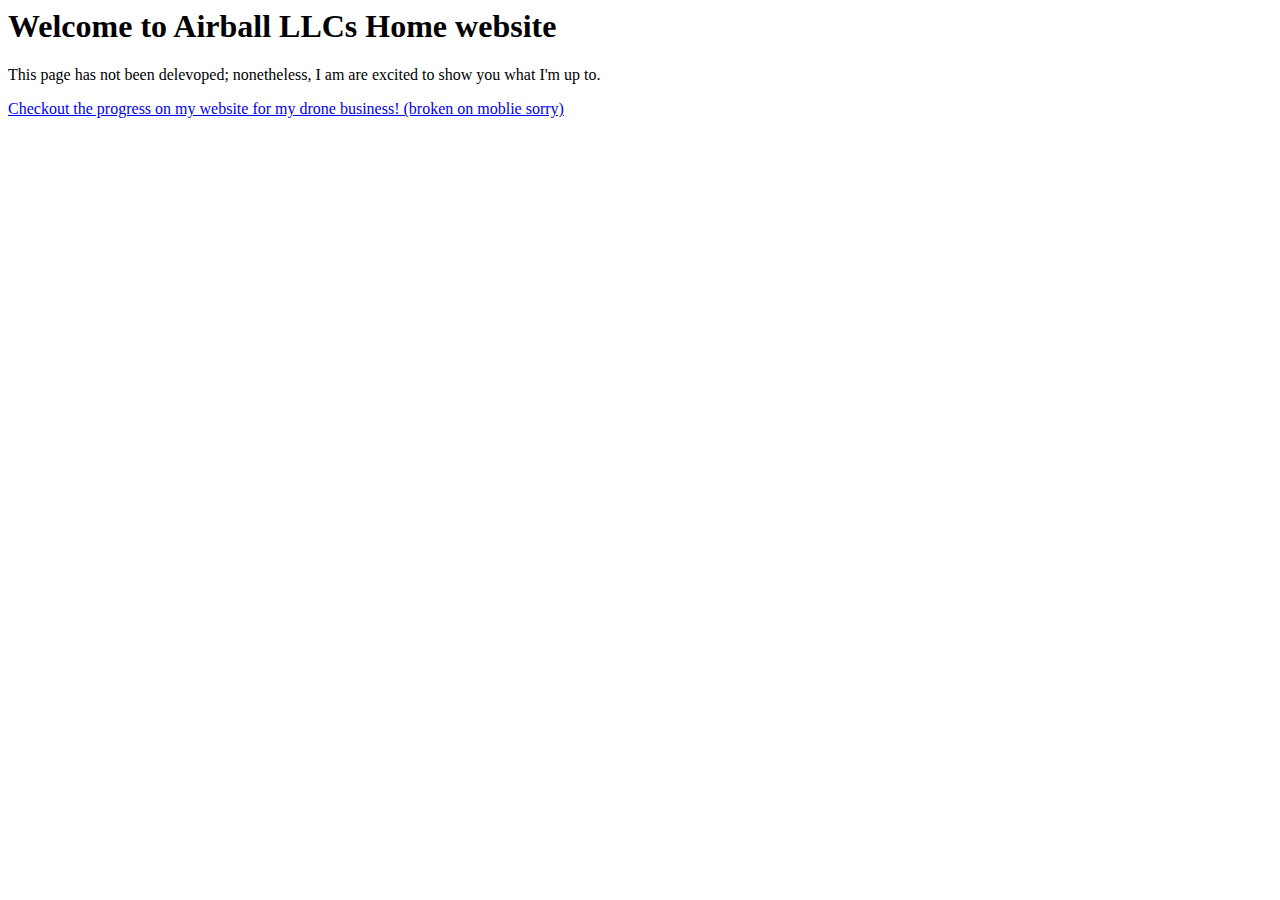
<file: index.html>
<html>
  <head>
    <title>Airball LLC</title>
  </head>
  
  <body>
    <h1>Welcome to Airball LLCs Home website</h1>
    <p>This page has not been delevoped; nonetheless, I am are excited to show you what I'm up to.</p>
    <a href="./ventures/ecoDrones/index.html">Checkout the progress on my website for my drone business! (broken on moblie sorry)</a>
  </body>
</html>
</file>
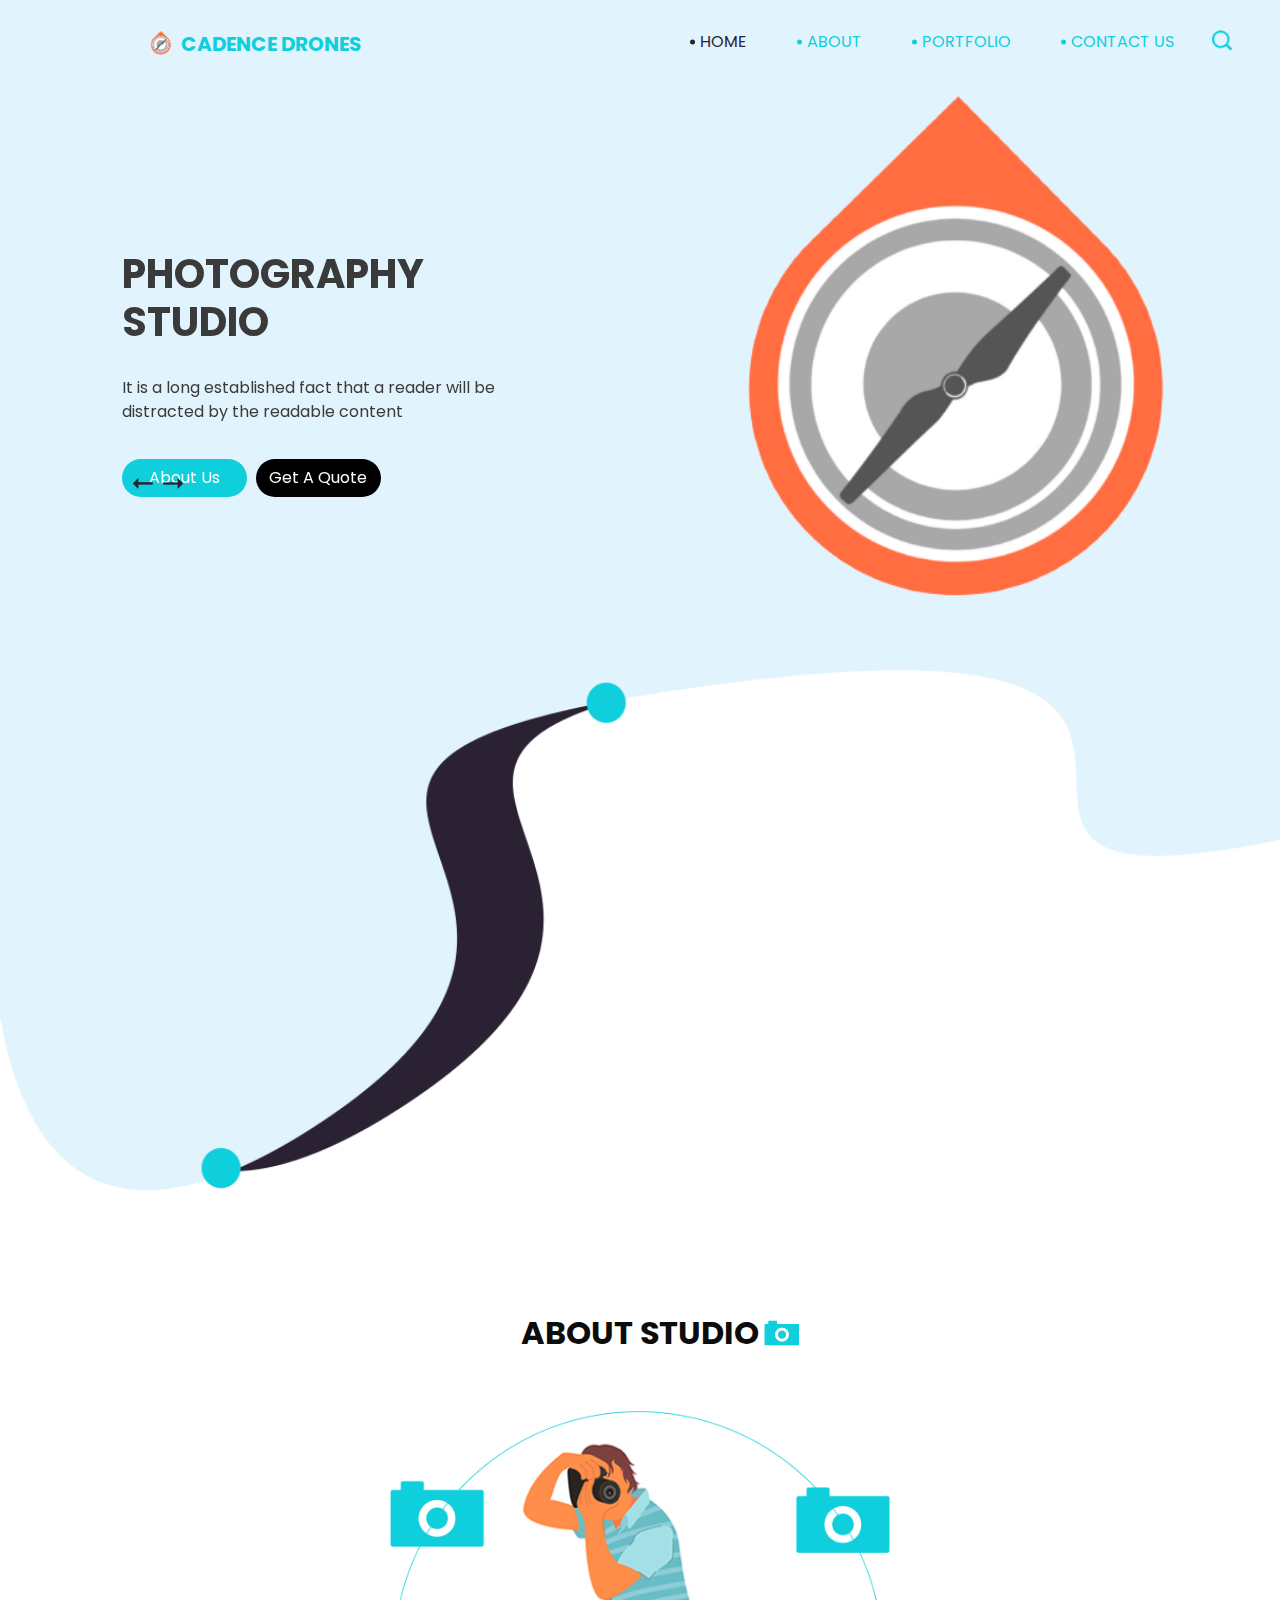
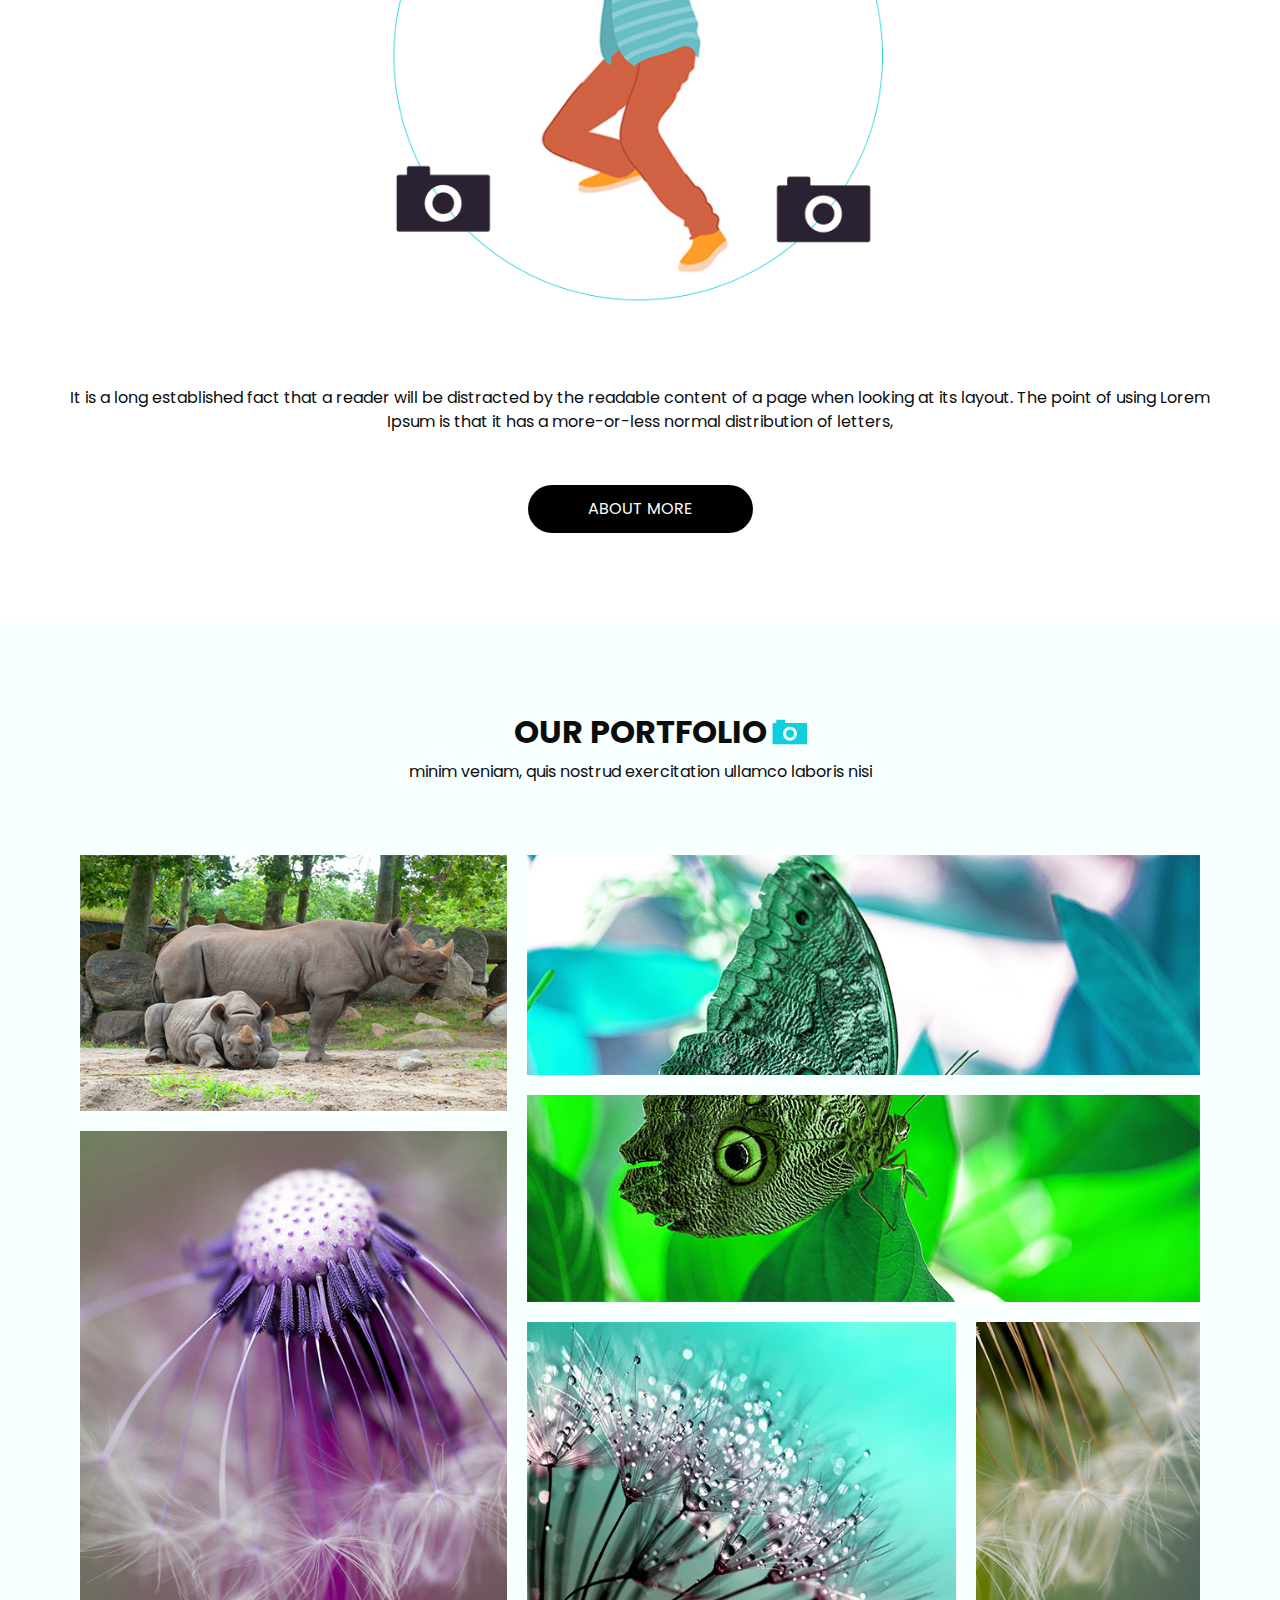
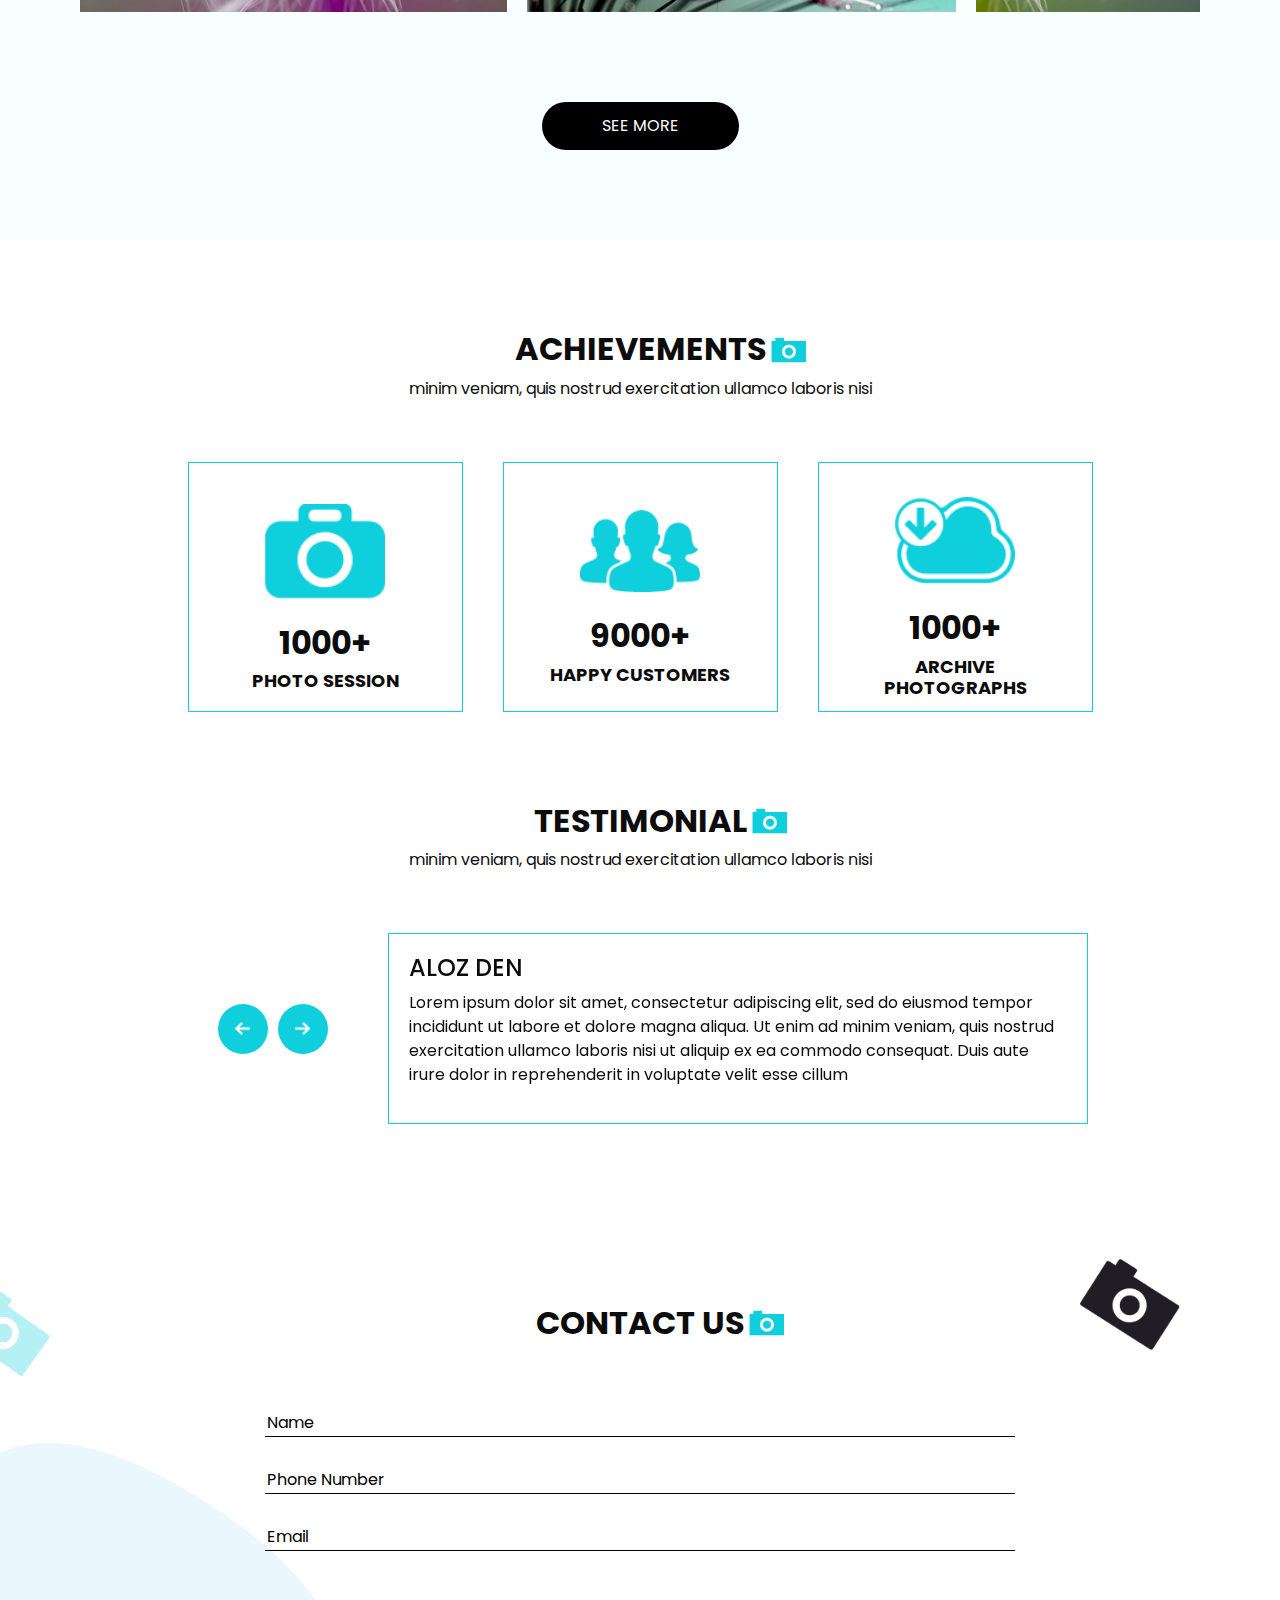
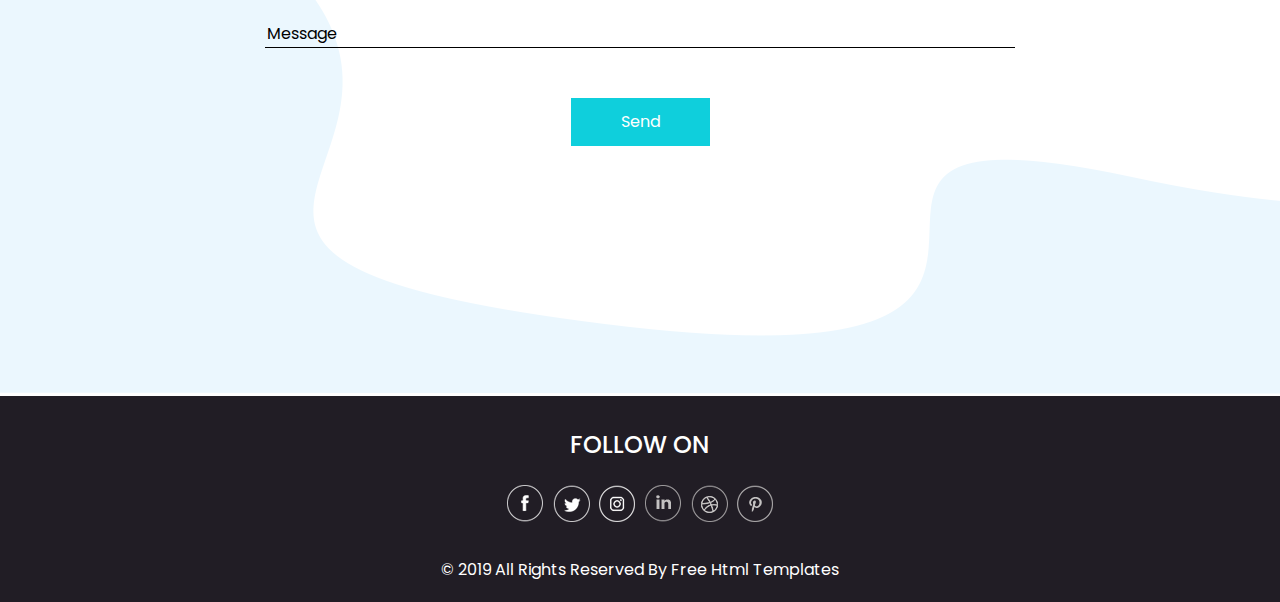
<file: ventures/cadenceDrones/index.html>
<!DOCTYPE html>
<html>

<head>
  <!-- Basic -->
  <meta charset="utf-8" />
  <meta http-equiv="X-UA-Compatible" content="IE=edge" />
  <!-- Mobile Metas -->
  <meta name="viewport" content="width=device-width, initial-scale=1, shrink-to-fit=no" />
  <!-- Site Metas -->
  <meta name="keywords" content="" />
  <meta name="description" content="" />
  <meta name="author" content="" />

  <title>Cadence Drones</title>


  <!-- bootstrap core css -->
  <link rel="stylesheet" type="text/css" href="css/bootstrap.css" />

  <!-- fonts style -->
  <link href="https://fonts.googleapis.com/css?family=Poppins:400,700&display=swap" rel="stylesheet">

  <!-- Custom styles for this template -->
  <link href="css/style.css" rel="stylesheet" />
  <!-- responsive style -->
  <link href="css/responsive.css" rel="stylesheet" />
</head>

<body>

  <div class="hero_area">
    <!-- header section strats -->
    <header class="header_section">
      <div class="container-fluid">
        <div class="row">
          <div class="col-lg-11 offset-lg-1">
            <nav class="navbar navbar-expand-lg custom_nav-container ">
              <a class="navbar-brand" href="index.html">
                <img src="images/logo.png" alt="">
                <span>
                  Cadence Drones
                </span>
              </a>
              </a>
              <button class="navbar-toggler" type="button" data-toggle="collapse" data-target="#navbarSupportedContent"
                aria-controls="navbarSupportedContent" aria-expanded="false" aria-label="Toggle navigation">
                <span class="navbar-toggler-icon"></span>
              </button>

              <div class="collapse navbar-collapse" id="navbarSupportedContent">
                <div class="d-flex ml-auto flex-column flex-lg-row align-items-center">
                  <ul class="navbar-nav  ">
                    <li class="nav-item active">
                      <a class="nav-link" href="index.html">Home <span class="sr-only">(current)</span></a>
                    </li>
                    <li class="nav-item">
                      <a class="nav-link" href="about.html"> About</a>
                    </li>
                    <li class="nav-item">
                      <a class="nav-link" href="portfolio.html"> Portfolio </a>
                    </li>
                    <li class="nav-item">
                      <a class="nav-link" href="contact.html">Contact Us</a>
                    </li>
                  </ul>
                  <form class="form-inline">
                    <button class="btn  my-2 my-sm-0 nav_search-btn" type="submit"></button>
                  </form>
                </div>

              </div>
            </nav>
          </div>
        </div>
      </div>
    </header>
    <!-- end header section -->
    <!-- slider section -->
    <section class=" slider_section position-relative">
      <div id="carouselExampleControls" class="carousel slide" data-ride="carousel">
        <div class="carousel-inner">
          <div class="carousel-item active">
            <div class="container-fluid">
              <div class="row">
                <div class="col-md-5 offset-md-1 ">
                  <div class="detail_box">
                    <h1>
                      photography <br>
                      studio
                    </h1>
                    <p>
                      It is a long established fact that a reader will be distracted by the readable content
                    </p>
                    <div class="btn-box">
                      <a href="" class="btn-1">
                        About Us
                      </a>
                      <a href="" class="btn-2">
                        Get A Quote
                      </a>
                    </div>
                  </div>
                </div>
                <div class="col-md-6 px-0">
                  <div class="img-box">
                    <img src="images/logo.png" alt="">
                  </div>
                </div>
              </div>
            </div>
          </div>
          <div class="carousel-item">
            <div class="container-fluid">
              <div class="row">
                <div class="col-md-5 offset-md-1">
                  <div class="detail_box">
                    <h1>
                      photography <br>
                      studio
                    </h1>
                    <p>
                      It is a long established fact that a reader will be distracted by the readable content
                    </p>
                    <div class="btn-box">
                      <a href="" class="btn-1">
                        About Us
                      </a>
                      <a href="" class="btn-2">
                        Get A Quote
                      </a>
                    </div>
                  </div>
                </div>
                <div class="col-md-6 px-0">
                  <div class="img-box">
                    <img src="images/slider-img.jpg" alt="">
                  </div>
                </div>
              </div>
            </div>
          </div>
          <div class="carousel-item">
            <div class="container-fluid">
              <div class="row">
                <div class="col-md-5 offset-md-1">
                  <div class="detail_box">
                    <h1>
                      photography <br>
                      studio
                    </h1>
                    <p>
                      It is a long established fact that a reader will be distracted by the readable content
                    </p>
                    <div class="btn-box">
                      <a href="" class="btn-1">
                        About Us
                      </a>
                      <a href="" class="btn-2">
                        Get A Quote
                      </a>
                    </div>
                  </div>
                </div>
                <div class="col-md-6 px-0">
                  <div class="img-box">
                    <img src="images/slider-img.jpg" alt="">
                  </div>
                </div>
              </div>
            </div>
          </div>
        </div>
        <div class="carousel_btn-container">
          <a class="carousel-control-prev" href="#carouselExampleControls" role="button" data-slide="prev">
            <span class="sr-only">Previous</span>
          </a>
          <a class="carousel-control-next" href="#carouselExampleControls" role="button" data-slide="next">
            <span class="sr-only">Next</span>
          </a>
        </div>
      </div>

    </section>
    <!-- end slider section -->
  </div>

  <!-- about section -->

  <section class="about_section layout_padding">
    <div class="container">
      <div class="heading_container">
        <h2>
          About Studio
        </h2>
      </div>
      <div class="box">
        <div class="img-box">
          <img src="images/about-img.jpg" alt="">
          <div class="about_img-bg">
            <img src="images/about-img-bg.png" alt="">
          </div>
        </div>
        <div class="detail-box">
          <p>
            It is a long established fact that a reader will be distracted by the readable content of a page when
            looking at its layout. The point of using Lorem Ipsum is that it has a more-or-less normal distribution of
            letters,
          </p>
          <div>
            <a href="">
              about More
            </a>
          </div>
        </div>
      </div>
    </div>

  </section>

  <!-- end about section -->

  <!-- portfolio section -->

  <section class="portfolio_section layout_padding">
    <div class="container">
      <div class="heading_container">
        <h2>
          Our portfolio
        </h2>
        <p>
          minim veniam, quis nostrud exercitation ullamco laboris nisi
        </p>
      </div>
      <div class="portfolio_container layout_padding2">
        <div class="box-1">
          <div class="img-box b-1">
            <img src="images/p-1.jpg" alt="">
            <div class="btn-box">
              <a href="" class="btn-1">

              </a>
            </div>
          </div>
          <div class="img-box b-2">
            <img src="images/p-2.jpg" alt="">
            <div class="btn-box">
              <a href="" class="btn-1">

              </a>
            </div>
          </div>
        </div>
        <div class="box-2">
          <div class="box-2-top">
            <div class="img-box b-3">
              <img src="images/p-3.jpg" alt="">
              <div class="btn-box">
                <a href="" class="btn-1">

                </a>
              </div>
            </div>
          </div>
          <div class="box-2-top2">
            <div class="img-box b-4">
              <img src="images/p-4.jpg" alt="">
              <div class="btn-box">
                <a href="" class="btn-1">

                </a>
              </div>
            </div>
          </div>
          <div class="box-2-btm">
            <div class="img-box b-5">
              <img src="images/p-5.jpg" alt="">
              <div class="btn-box">
                <a href="" class="btn-1">

                </a>
              </div>
            </div>
            <div class="img-box b-6">
              <img src="images/p-6.jpg" alt="">
              <div class="btn-box">
                <a href="" class="btn-1">

                </a>
              </div>
            </div>
          </div>
        </div>
      </div>
      <div class="see_btn">
        <a href="">
          See More
        </a>
      </div>
    </div>

  </section>

  <!-- end about section -->

  <!-- achieve section -->

  <section class="achieve_section layout_padding">
    <div class="container">
      <div class="heading_container">
        <h2>
          ACHIEVEMENTS
        </h2>
        <p>
          minim veniam, quis nostrud exercitation ullamco laboris nisi
        </p>
      </div>
      <div class="achieve_container">
        <div class="box">
          <div class="img-box">
            <img src="images/a-1.png" alt="">
          </div>
          <div class="detail-box">
            <h2>
              1000+
            </h2>
            <h6>
              Photo Session
            </h6>
          </div>
        </div>
        <div class="box">
          <div class="img-box">
            <img src="images/a-2.png" alt="">
          </div>
          <div class="detail-box">
            <h2>
              9000+
            </h2>
            <h6>
              Happy Customers
            </h6>
          </div>
        </div>
        <div class="box">
          <div class="img-box">
            <img src="images/a-3.png" alt="">
          </div>
          <div class="detail-box">
            <h2>
              1000+
            </h2>
            <h6>
              Archive Photographs
            </h6>
          </div>
        </div>
      </div>
    </div>
  </section>

  <!-- end achieve section -->

  <!-- client section -->

  <section class="client_section layout_padding-bottom">
    <div class="container">
      <div class="heading_container">
        <h2>
          Testimonial
        </h2>
        <p>
          minim veniam, quis nostrud exercitation ullamco laboris nisi
        </p>
      </div>
      <div class="layout_padding2-top">
        <div id="carouselExample2Controls" class="carousel slide" data-ride="carousel">
          <div class="row">
            <div class="col-md-3">
              <div class="btn_container">
                <a class="carousel-control-prev" href="#carouselExample2Controls" role="button" data-slide="prev">
                  <span class="sr-only">Previous</span>
                </a>
                <a class="carousel-control-next" href="#carouselExample2Controls" role="button" data-slide="next">
                  <span class="sr-only">Next</span>
                </a>
              </div>
            </div>
            <div class="col-md-9 col-lg-8">
              <div class="carousel-inner">
                <div class="carousel-item active">
                  <div class="detail-box">
                    <h4>
                      Aloz den
                    </h4>
                    <p>
                      Lorem ipsum dolor sit amet, consectetur adipiscing elit, sed do eiusmod tempor incididunt ut
                      labore
                      et
                      dolore magna aliqua. Ut enim ad minim veniam, quis nostrud exercitation ullamco laboris nisi ut
                      aliquip ex ea commodo consequat. Duis aute irure dolor in reprehenderit in voluptate velit esse
                      cillum
                    </p>
                  </div>
                </div>
                <div class="carousel-item ">
                  <div class="detail-box">
                    <h4>
                      Aloz den
                    </h4>
                    <p>
                      Lorem ipsum dolor sit amet, consectetur adipiscing elit, sed do eiusmod tempor incididunt ut
                      labore
                      et
                      dolore magna aliqua. Ut enim ad minim veniam, quis nostrud exercitation ullamco laboris nisi ut
                      aliquip ex ea commodo consequat. Duis aute irure dolor in reprehenderit in voluptate velit esse
                      cillum
                    </p>
                  </div>
                </div>
                <div class="carousel-item ">
                  <div class="detail-box">
                    <h4>
                      Aloz den
                    </h4>
                    <p>
                      Lorem ipsum dolor sit amet, consectetur adipiscing elit, sed do eiusmod tempor incididunt ut
                      labore
                      et
                      dolore magna aliqua. Ut enim ad minim veniam, quis nostrud exercitation ullamco laboris nisi ut
                      aliquip ex ea commodo consequat. Duis aute irure dolor in reprehenderit in voluptate velit esse
                      cillum
                    </p>
                  </div>
                </div>
              </div>
            </div>

          </div>

        </div>
      </div>
    </div>
  </section>


  <!-- end client section -->

  <!-- contact section -->

  <section class="contact_section layout_padding">
    <div class="bg-img1">
      <img src="images/bg-img-1.png" alt="">
    </div>
    <div class="bg-img2">
      <img src="images/bg-img-2.png" alt="">
    </div>
    <div class="container">
      <div class="heading_container">
        <h2>
          Contact Us
        </h2>
      </div>
      <div class="">
        <div class="row">
          <div class="col-md-8 mx-auto">
            <form action="">
              <div class="contact_form-container">
                <div>
                  <div>
                    <input type="text" placeholder="Name">
                  </div>
                  <div>
                    <input type="text" placeholder="Phone Number">
                  </div>
                  <div>
                    <input type="email" placeholder="Email">
                  </div>
                  <div class="">
                    <input type="text" placeholder="Message" class="message_input">
                  </div>
                  <div class=" d-flex justify-content-center ">
                    <button type="submit">
                      Send
                    </button>
                  </div>
                </div>
              </div>
            </form>
          </div>
        </div>
      </div>
    </div>
  </section>


  <!-- end contact section -->


  <!-- info section -->
  <section class="info_section ">
    <div class="container">
      <div class="info_container">
        <div class="info_social">
          <div class="d-flex justify-content-center">
            <h4 class="">
              Follow on
            </h4>
          </div>
          <div class="social_box">
            <a href="">
              <img src="images/fb.png" alt="">
            </a>
            <a href="">
              <img src="images/twitter.png" alt="">
            </a>
            <a href="">
              <img src="images/instagram.png" alt="">
            </a>
            <a href="">
              <img src="images/linkedin.png" alt="">
            </a>
            <a href="">
              <img src="images/dribble.png" alt="">
            </a>
            <a href="">
              <img src="images/pinterest.png" alt="">
            </a>
          </div>
        </div>
      </div>
    </div>
  </section>

  <!-- end info_section -->

  <!-- footer section -->
  <section class="container-fluid footer_section">
    <div class="container">
      <p>
        &copy; 2019 All Rights Reserved By
        <a href="https://html.design/">Free Html Templates</a>
      </p>
    </div>
  </section>
  <!-- footer section -->

  <script type="text/javascript" src="js/jquery-3.4.1.min.js"></script>
  <script type="text/javascript" src="js/bootstrap.js"></script>

</body>

</html>
</file>
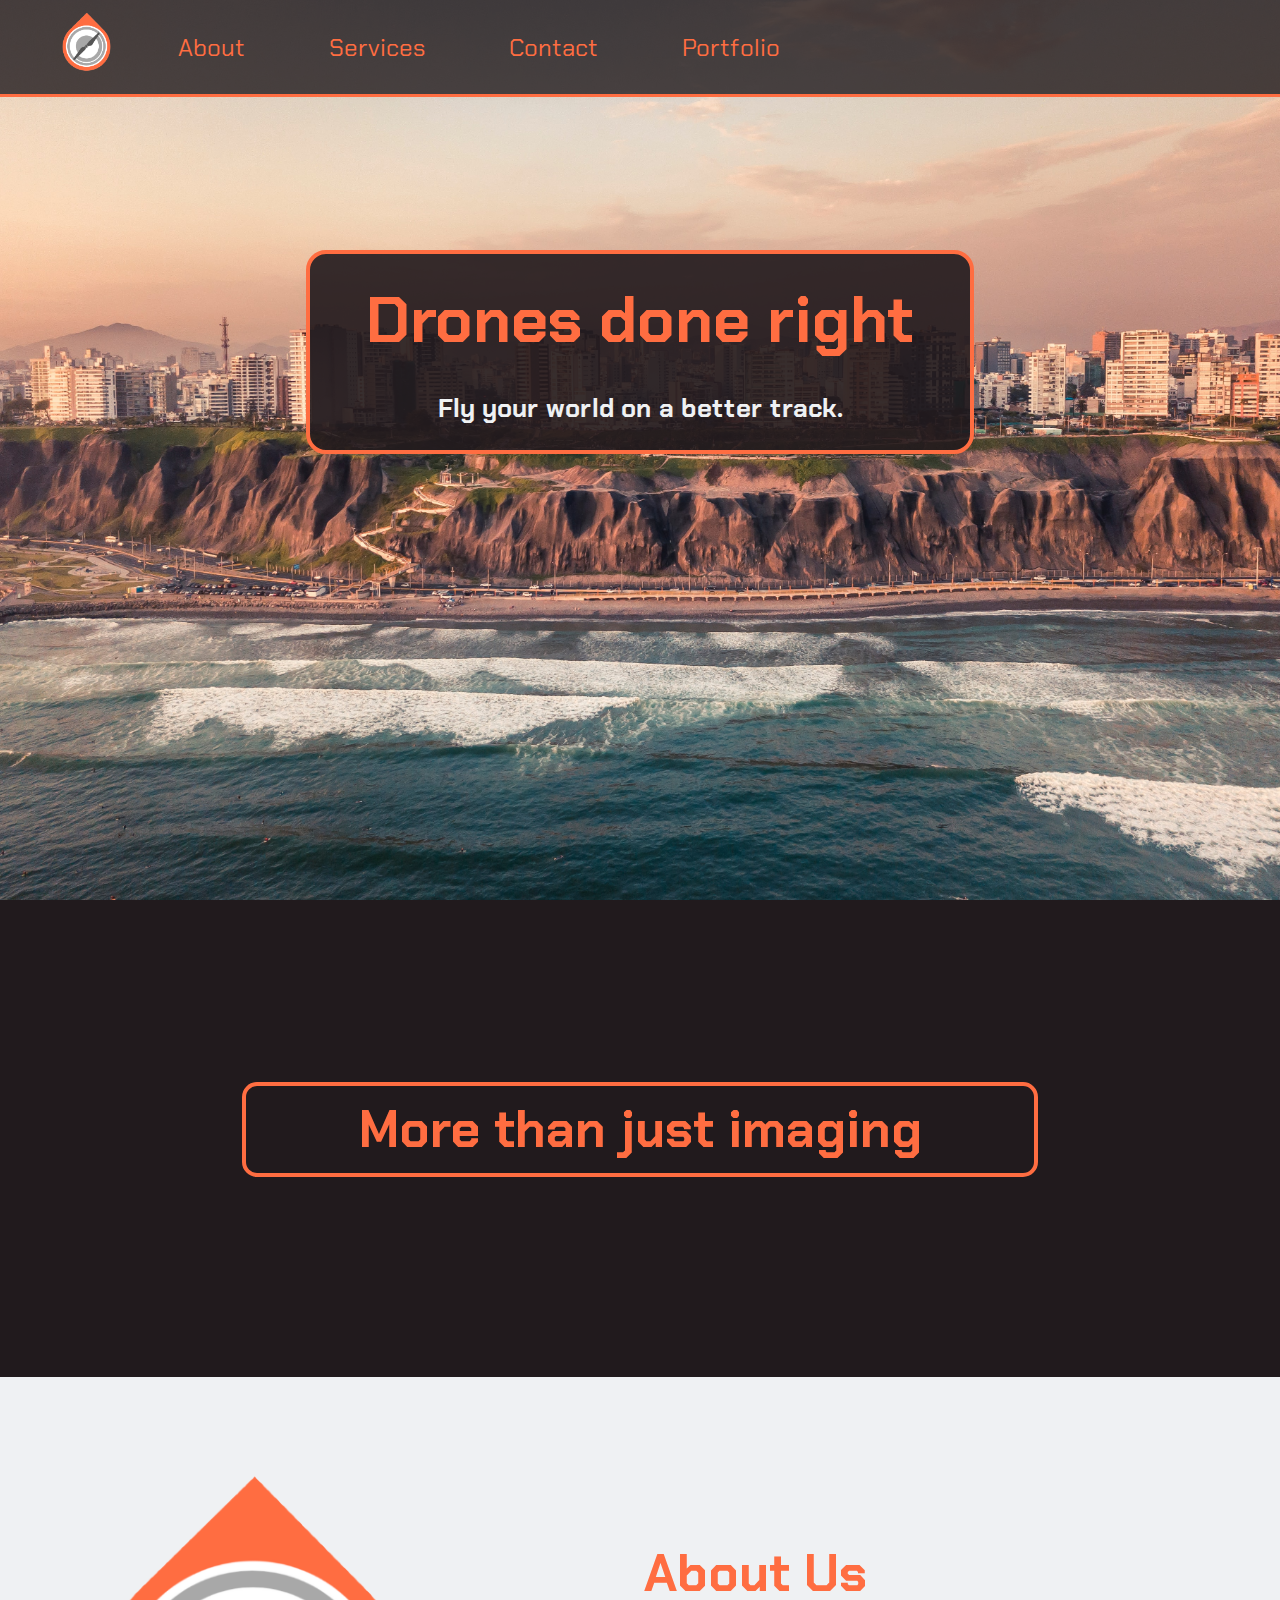
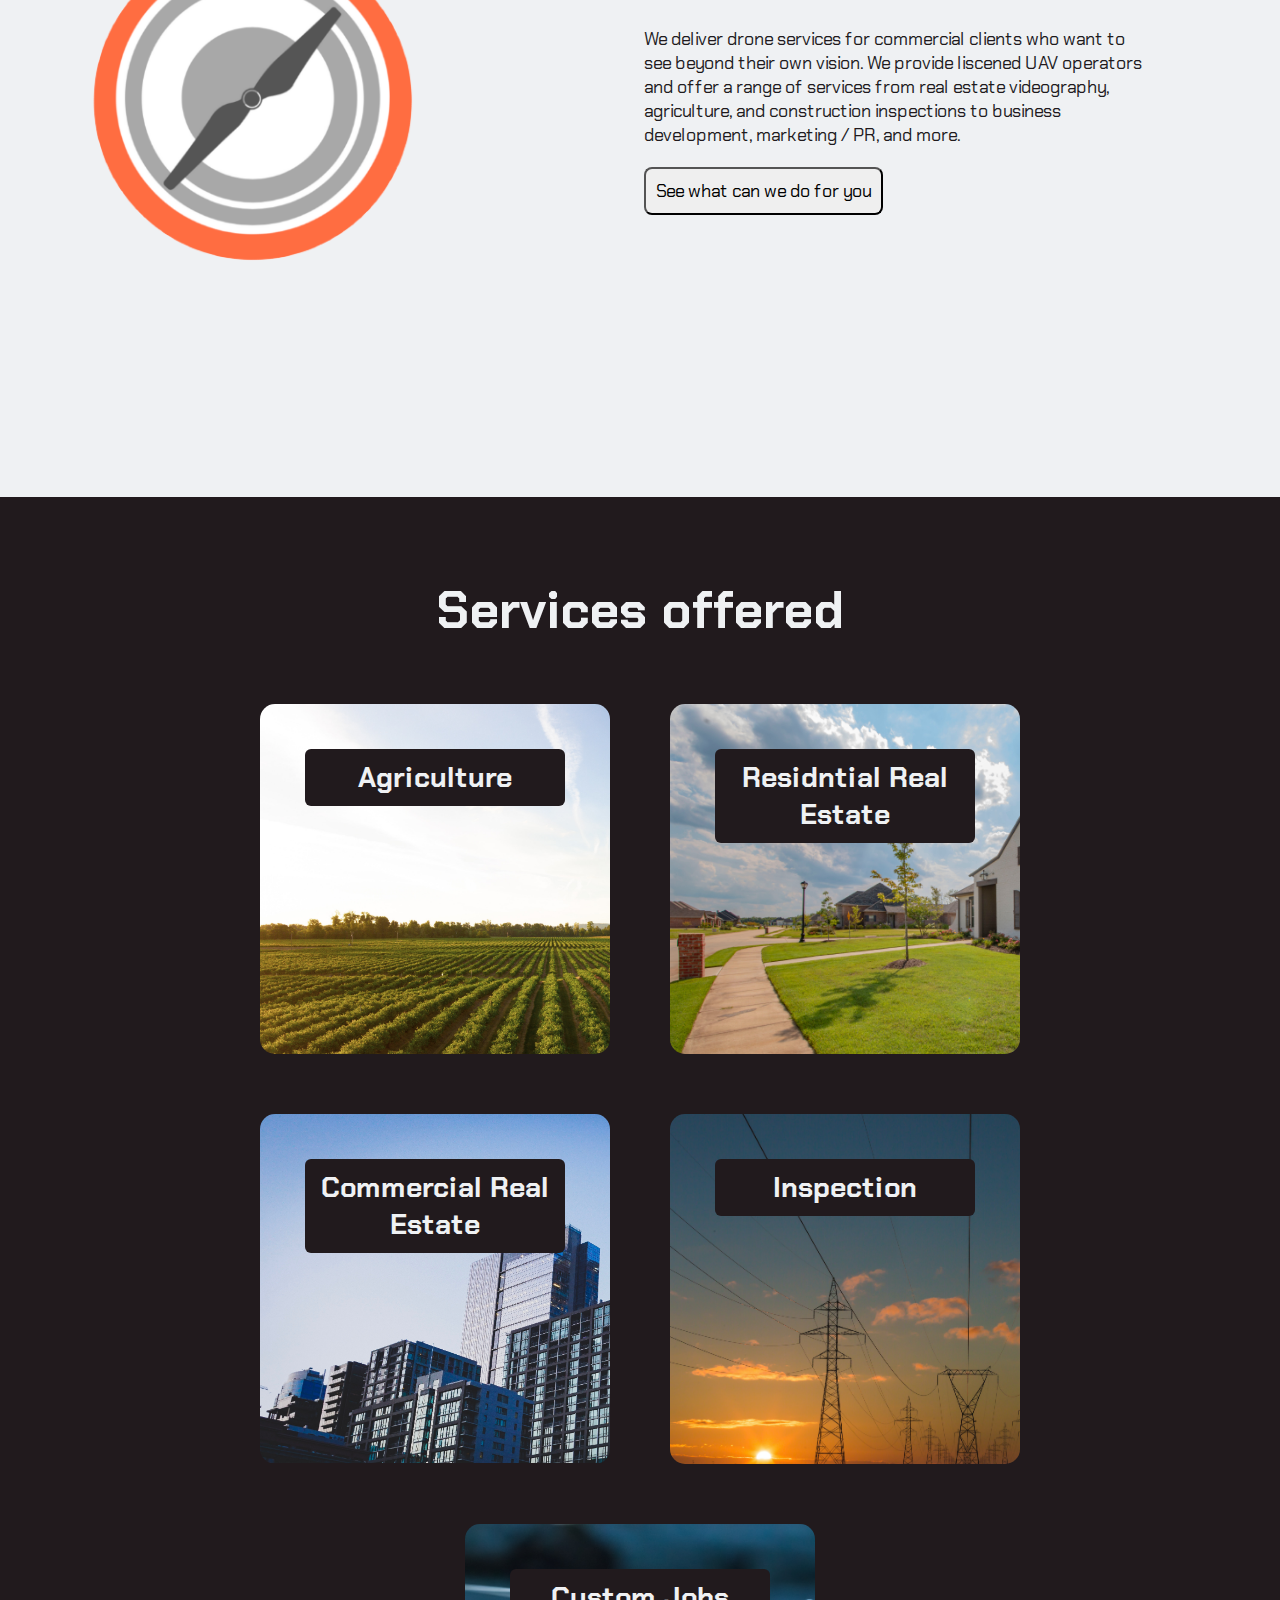
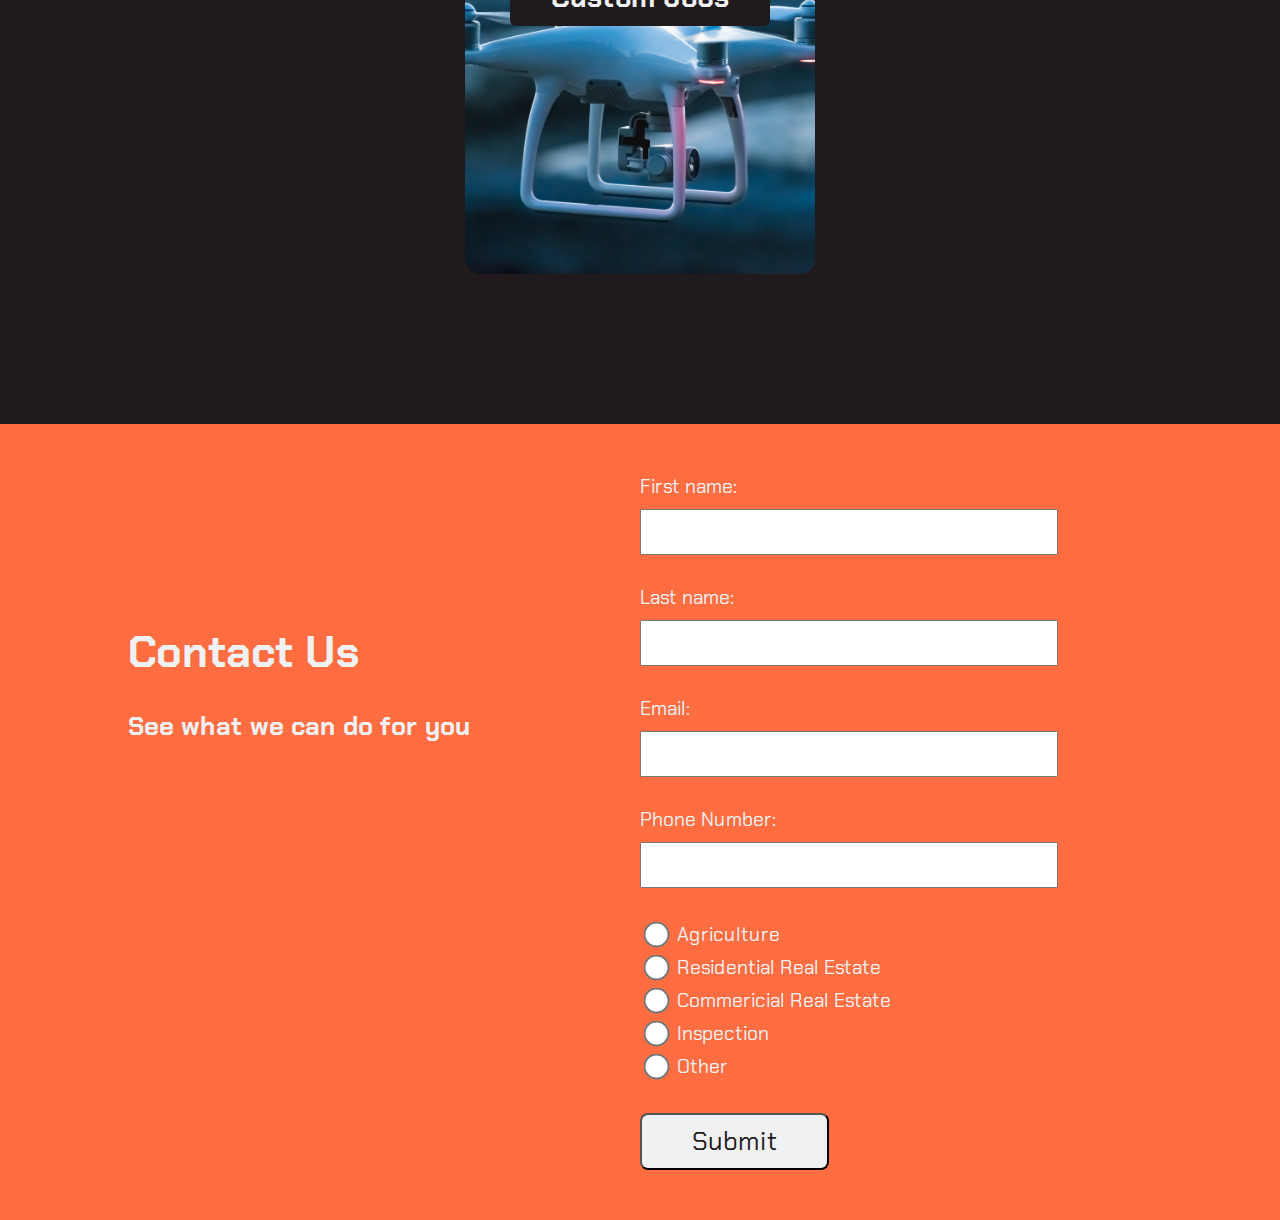
<file: ventures/ecoDrones/index.html>
<!DOCTYPE html>
<html lang="en">
<head>
    <meta charset="UTF-8">
    <meta http-equiv="X-UA-Compatible" content="IE=edge">
    <meta name="viewport" content="width=device-width, initial-scale=1.0">
    <title>Drone Imaging</title>
    <link rel="shortcut icon" href="./img/Logo1.png"/>
    <link rel="stylesheet" href="./css/main.css">
    <link rel="stylesheet" href="./css/custom.css">
    <link rel="preconnect" href="https://fonts.googleapis.com">
    <link rel="preconnect" href="https://fonts.gstatic.com" crossorigin>
    <link href="https://fonts.googleapis.com/css2?family=Chakra+Petch:wght@300;400;600&family=Montserrat:ital,wght@0,200;1,200&display=swap" rel="stylesheet">

</head>
<body>
    <!-- 33 26 29 .25 -->
    <nav id="navbar">
        <ul> 
            <li><img src="./img/Logo1.png" alt="logo"></li>
            <li><a href="#">About</a></li>
            <li><a href="#">Services</a></li>
            <li><a href="#">Contact</a></li>
            <li><a href="#">Portfolio</a></li>
        </ul>
    </nav>

    <!-- two column main section -->
    <main id="main"> 
        <div class="video-container">
            <!-- <video autoplay loop muted src="./img/mainBR.mp4" id="mainBR"></video> -->
            <img src="./img/backgroundMain.jpg" alt="background">
            <div class="caption">
                <h1>Drones done right</h1>
                <h3>Fly your world on a better track.</h3>
            </div>
        </div>
    </main>

    <!-- transition img -->
    <div id="transitionContainer">
        <div class="textContainer">
            <h1>More than just imaging</h1>
        </div>
    </div>


    <!-- about -->
    <section id="about">
        <div class="left">
            <img src="./img/Logo1.png" alt="Logo">
        </div>
        <div class="right">
            <div class="rightContent">
                <h1>About Us</h1>
                <p>We deliver drone services for commercial clients who want to see beyond their own vision. We provide liscened UAV operators
                    and offer a range of services from real estate videography, agriculture, and construction inspections to 
                    business development, marketing / PR, and more. </p>
                <button>See what can we do for you</button>
            </div>
        </div>
    </section>

    <!-- services -->
    <section id="services">
        <h1>Services offered</h1>
        <div class="servicesContainer">
            <div id="servAgriculture" class="service">
                <h3>Agriculture</h3>
               
            </div>
            <div id="servResidentialRealEstate" class="service">
                <h3>Residntial Real Estate</h3>
                
            </div>
            <div id="servCommercialRealEstate" class="service">
                <h3>Commercial Real Estate</h3>
                
            </div>
            <div id="servInspection" class="service">
                <h3>Inspection</h3>
                
            </div>
            <div id="servCustom" class="service">
                <h3>Custom Jobs</h3>
            </div>
        </div>
    </section>

    <section id="contact">
        <div class="left">
            <h1>Contact Us</h1>
            <h3>See what we can do for you</h3>
        </div>
        <div class="right">
            <form action="">
                <label for="fname">First name:</label>
                <input type="text" name="fname">

                <label for="lname">Last name:</label>
                <input type="text" name="lname">

                <label for="email">Email:</label>
                <input type="text" name="email">

                <label for="phobe">Phone Number:</label>
                <input type="text" name="phone">

                <div class="services">
                    <input type="radio" id="selAgriculture" name="service" value="Agriculture">
                    <label for="selAgriculture">Agriculture</label><br>

                    <input type="radio" id="selResRealEstate" name="service" value="ResidntialRealEstate">
                    <label for="selResRealEstate">Residential Real Estate</label><br>

                    <input type="radio" id="selComRealEstate" name="service" value="CommericialRealEstate">
                    <label for="selComRealEstate">Commericial Real Estate</label><br>

                    <input type="radio" id="selInspection" name="service" value="Inspection">
                    <label for="selInspection">Inspection</label><br>
                    
                    <input type="radio" id="selOther" name="service" value="Other">
                    <label for="selOther">Other</label>

                </div>
                

                <button>Submit</button>

            </form>
        </div>

    </section>

    <footer>
        
    </footer>


    <script src="js/app.js"></script>
</body>
</html>
</file>
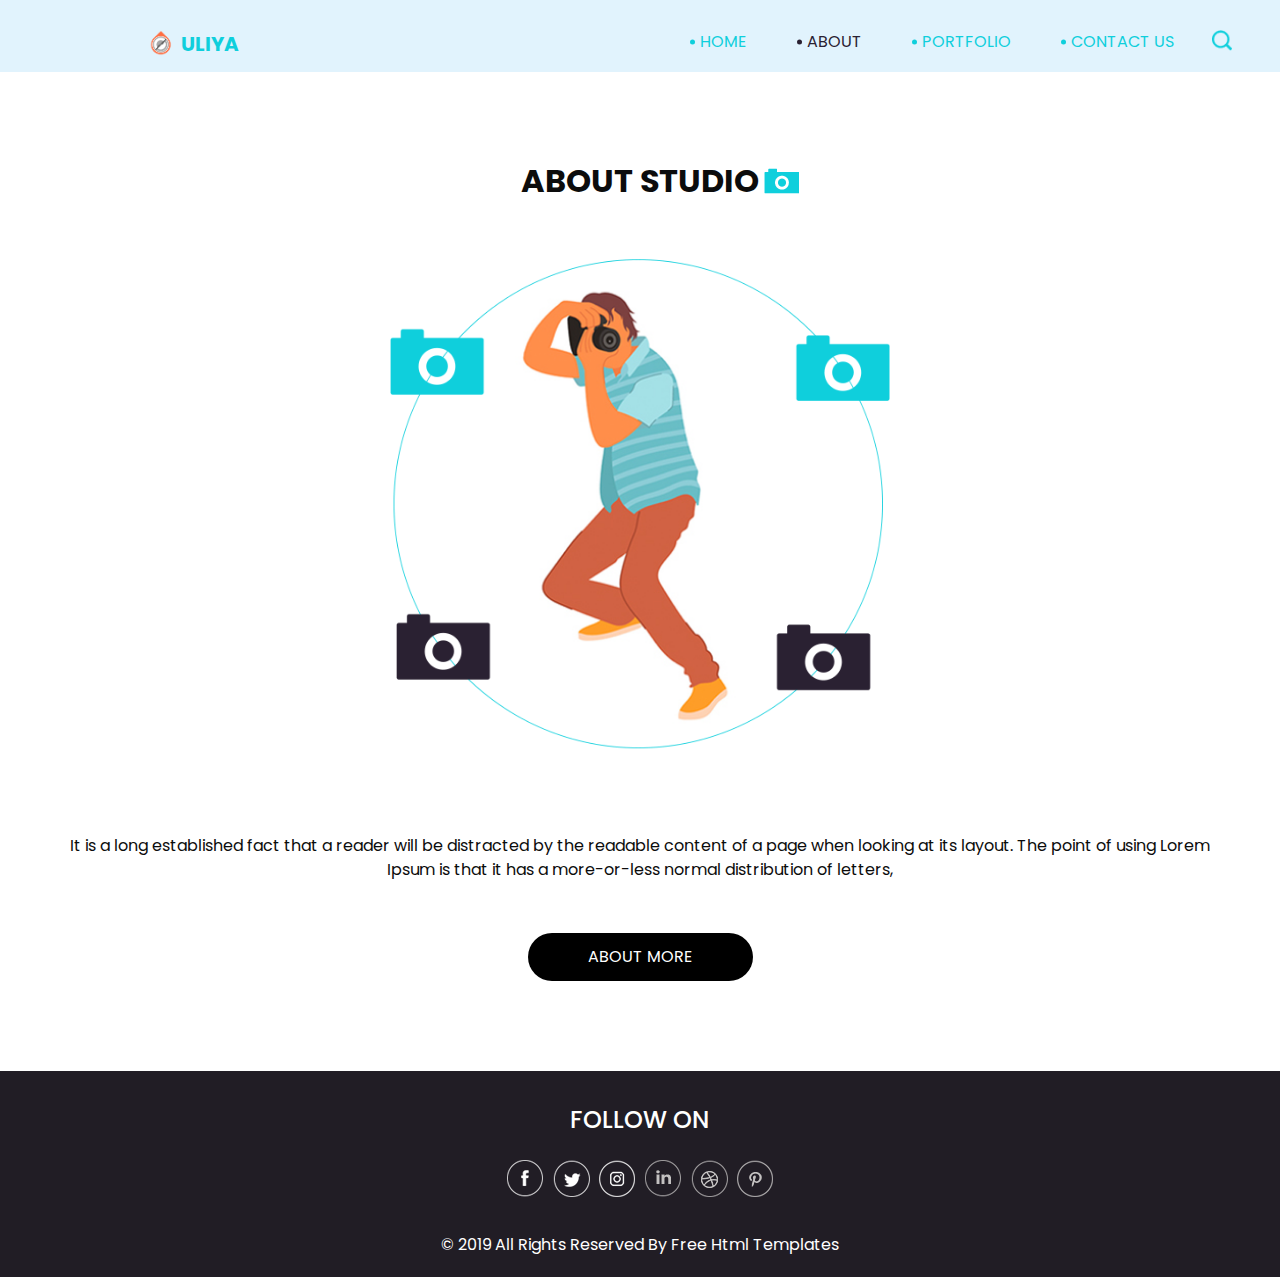
<file: ventures/cadenceDrones/about.html>
<!DOCTYPE html>
<html>

<head>
  <!-- Basic -->
  <meta charset="utf-8" />
  <meta http-equiv="X-UA-Compatible" content="IE=edge" />
  <!-- Mobile Metas -->
  <meta name="viewport" content="width=device-width, initial-scale=1, shrink-to-fit=no" />
  <!-- Site Metas -->
  <meta name="keywords" content="" />
  <meta name="description" content="" />
  <meta name="author" content="" />

  <title>Uliya</title>


  <!-- bootstrap core css -->
  <link rel="stylesheet" type="text/css" href="css/bootstrap.css" />

  <!-- fonts style -->
  <link href="https://fonts.googleapis.com/css?family=Poppins:400,700&display=swap" rel="stylesheet">

  <!-- Custom styles for this template -->
  <link href="css/style.css" rel="stylesheet" />
  <!-- responsive style -->
  <link href="css/responsive.css" rel="stylesheet" />
</head>

<body class="sub_page">

  <div class="hero_area">
    <!-- header section strats -->
    <header class="header_section">
      <div class="container-fluid">
        <div class="row">
          <div class="col-lg-11 offset-lg-1">
            <nav class="navbar navbar-expand-lg custom_nav-container ">
              <a class="navbar-brand" href="index.html">
                <img src="images/logo.png" alt="">
                <span>
                  Uliya
                </span>
              </a>
              </a>
              <button class="navbar-toggler" type="button" data-toggle="collapse" data-target="#navbarSupportedContent"
                aria-controls="navbarSupportedContent" aria-expanded="false" aria-label="Toggle navigation">
                <span class="navbar-toggler-icon"></span>
              </button>

              <div class="collapse navbar-collapse" id="navbarSupportedContent">
                <div class="d-flex ml-auto flex-column flex-lg-row align-items-center">
                  <ul class="navbar-nav  ">
                    <li class="nav-item ">
                      <a class="nav-link" href="index.html">Home <span class="sr-only">(current)</span></a>
                    </li>
                    <li class="nav-item active">
                      <a class="nav-link" href="about.html"> About</a>
                    </li>
                    <li class="nav-item">
                      <a class="nav-link" href="portfolio.html"> Portfolio </a>
                    </li>
                    <li class="nav-item">
                      <a class="nav-link" href="contact.html">Contact Us</a>
                    </li>
                  </ul>
                  <form class="form-inline">
                    <button class="btn  my-2 my-sm-0 nav_search-btn" type="submit"></button>
                  </form>
                </div>

              </div>
            </nav>
          </div>
        </div>
      </div>
    </header>
    <!-- end header section -->
  </div>

  <!-- about section -->

  <section class="about_section layout_padding">
    <div class="container">
      <div class="heading_container">
        <h2>
          About Studio
        </h2>
      </div>
      <div class="box">
        <div class="img-box">
          <img src="images/about-img.jpg" alt="">
          <div class="about_img-bg">
            <img src="images/about-img-bg.png" alt="">
          </div>
        </div>
        <div class="detail-box">
          <p>
            It is a long established fact that a reader will be distracted by the readable content of a page when
            looking at its layout. The point of using Lorem Ipsum is that it has a more-or-less normal distribution of
            letters,
          </p>
          <div>
            <a href="">
              about More
            </a>
          </div>
        </div>
      </div>
    </div>

  </section>

  <!-- end about section -->


  <!-- info section -->
  <section class="info_section ">
    <div class="container">
      <div class="info_container">
        <div class="info_social">
          <div class="d-flex justify-content-center">
            <h4 class="">
              Follow on
            </h4>
          </div>
          <div class="social_box">
            <a href="">
              <img src="images/fb.png" alt="">
            </a>
            <a href="">
              <img src="images/twitter.png" alt="">
            </a>
            <a href="">
              <img src="images/instagram.png" alt="">
            </a>
            <a href="">
              <img src="images/linkedin.png" alt="">
            </a>
            <a href="">
              <img src="images/dribble.png" alt="">
            </a>
            <a href="">
              <img src="images/pinterest.png" alt="">
            </a>
          </div>
        </div>
      </div>
    </div>
  </section>

  <!-- end info_section -->

  <!-- footer section -->
  <section class="container-fluid footer_section">
    <div class="container">
      <p>
        &copy; 2019 All Rights Reserved By
        <a href="https://html.design/">Free Html Templates</a>
      </p>
    </div>
  </section>
  <!-- footer section -->

  <script type="text/javascript" src="js/jquery-3.4.1.min.js"></script>
  <script type="text/javascript" src="js/bootstrap.js"></script>

</body>

</html>
</file>
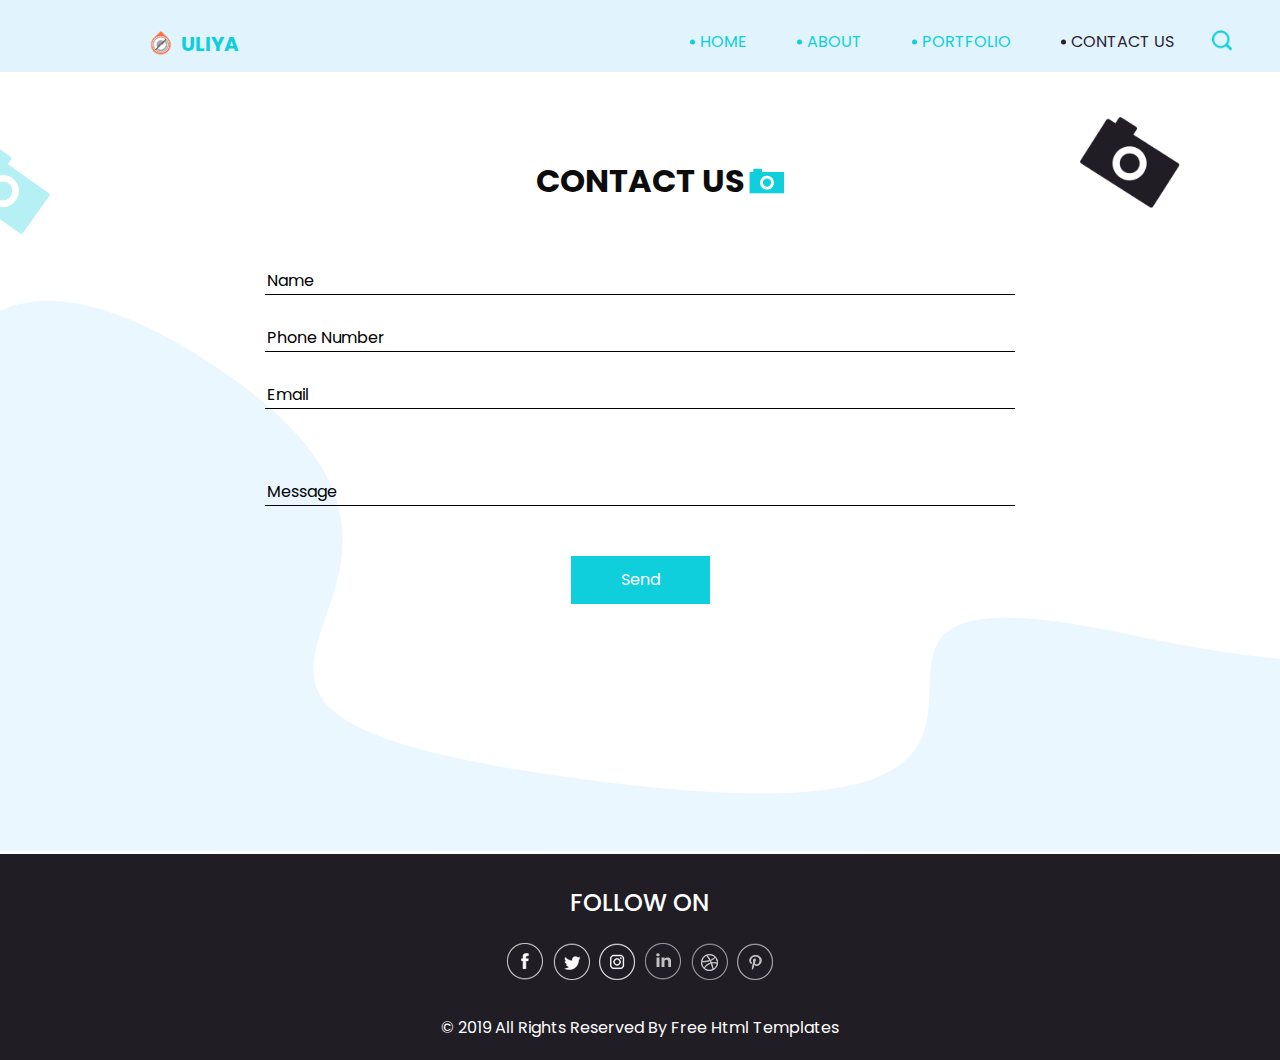
<file: ventures/cadenceDrones/contact.html>
<!DOCTYPE html>
<html>

<head>
  <!-- Basic -->
  <meta charset="utf-8" />
  <meta http-equiv="X-UA-Compatible" content="IE=edge" />
  <!-- Mobile Metas -->
  <meta name="viewport" content="width=device-width, initial-scale=1, shrink-to-fit=no" />
  <!-- Site Metas -->
  <meta name="keywords" content="" />
  <meta name="description" content="" />
  <meta name="author" content="" />

  <title>Uliya</title>


  <!-- bootstrap core css -->
  <link rel="stylesheet" type="text/css" href="css/bootstrap.css" />

  <!-- fonts style -->
  <link href="https://fonts.googleapis.com/css?family=Poppins:400,700&display=swap" rel="stylesheet">

  <!-- Custom styles for this template -->
  <link href="css/style.css" rel="stylesheet" />
  <!-- responsive style -->
  <link href="css/responsive.css" rel="stylesheet" />
</head>

<body class="sub_page">

  <div class="hero_area">
    <!-- header section strats -->
    <header class="header_section">
      <div class="container-fluid">
        <div class="row">
          <div class="col-lg-11 offset-lg-1">
            <nav class="navbar navbar-expand-lg custom_nav-container ">
              <a class="navbar-brand" href="index.html">
                <img src="images/logo.png" alt="">
                <span>
                  Uliya
                </span>
              </a>
              </a>
              <button class="navbar-toggler" type="button" data-toggle="collapse" data-target="#navbarSupportedContent"
                aria-controls="navbarSupportedContent" aria-expanded="false" aria-label="Toggle navigation">
                <span class="navbar-toggler-icon"></span>
              </button>

              <div class="collapse navbar-collapse" id="navbarSupportedContent">
                <div class="d-flex ml-auto flex-column flex-lg-row align-items-center">
                  <ul class="navbar-nav  ">
                    <li class="nav-item ">
                      <a class="nav-link" href="index.html">Home <span class="sr-only">(current)</span></a>
                    </li>
                    <li class="nav-item">
                      <a class="nav-link" href="about.html"> About</a>
                    </li>
                    <li class="nav-item">
                      <a class="nav-link" href="portfolio.html"> Portfolio </a>
                    </li>
                    <li class="nav-item active">
                      <a class="nav-link" href="contact.html">Contact Us</a>
                    </li>
                  </ul>
                  <form class="form-inline">
                    <button class="btn  my-2 my-sm-0 nav_search-btn" type="submit"></button>
                  </form>
                </div>

              </div>
            </nav>
          </div>
        </div>
      </div>
    </header>
    <!-- end header section -->
  </div>

  <!-- contact section -->

  <section class="contact_section layout_padding">
    <div class="bg-img1">
      <img src="images/bg-img-1.png" alt="">
    </div>
    <div class="bg-img2">
      <img src="images/bg-img-2.png" alt="">
    </div>
    <div class="container">
      <div class="heading_container">
        <h2>
          Contact Us
        </h2>
      </div>
      <div class="">
        <div class="row">
          <div class="col-md-8 mx-auto">
            <form action="">
              <div class="contact_form-container">
                <div>
                  <div>
                    <input type="text" placeholder="Name">
                  </div>
                  <div>
                    <input type="text" placeholder="Phone Number">
                  </div>
                  <div>
                    <input type="email" placeholder="Email">
                  </div>
                  <div class="">
                    <input type="text" placeholder="Message" class="message_input">
                  </div>
                  <div class=" d-flex justify-content-center ">
                    <button type="submit">
                      Send
                    </button>
                  </div>
                </div>
              </div>
            </form>
          </div>
        </div>
      </div>
    </div>
  </section>


  <!-- end contact section -->


  <!-- info section -->
  <section class="info_section ">
    <div class="container">
      <div class="info_container">
        <div class="info_social">
          <div class="d-flex justify-content-center">
            <h4 class="">
              Follow on
            </h4>
          </div>
          <div class="social_box">
            <a href="">
              <img src="images/fb.png" alt="">
            </a>
            <a href="">
              <img src="images/twitter.png" alt="">
            </a>
            <a href="">
              <img src="images/instagram.png" alt="">
            </a>
            <a href="">
              <img src="images/linkedin.png" alt="">
            </a>
            <a href="">
              <img src="images/dribble.png" alt="">
            </a>
            <a href="">
              <img src="images/pinterest.png" alt="">
            </a>
          </div>
        </div>
      </div>
    </div>
  </section>

  <!-- end info_section -->

  <!-- footer section -->
  <section class="container-fluid footer_section">
    <div class="container">
      <p>
        &copy; 2019 All Rights Reserved By
        <a href="https://html.design/">Free Html Templates</a>
      </p>
    </div>
  </section>
  <!-- footer section -->

  <script type="text/javascript" src="js/jquery-3.4.1.min.js"></script>
  <script type="text/javascript" src="js/bootstrap.js"></script>

</body>

</html>
</file>
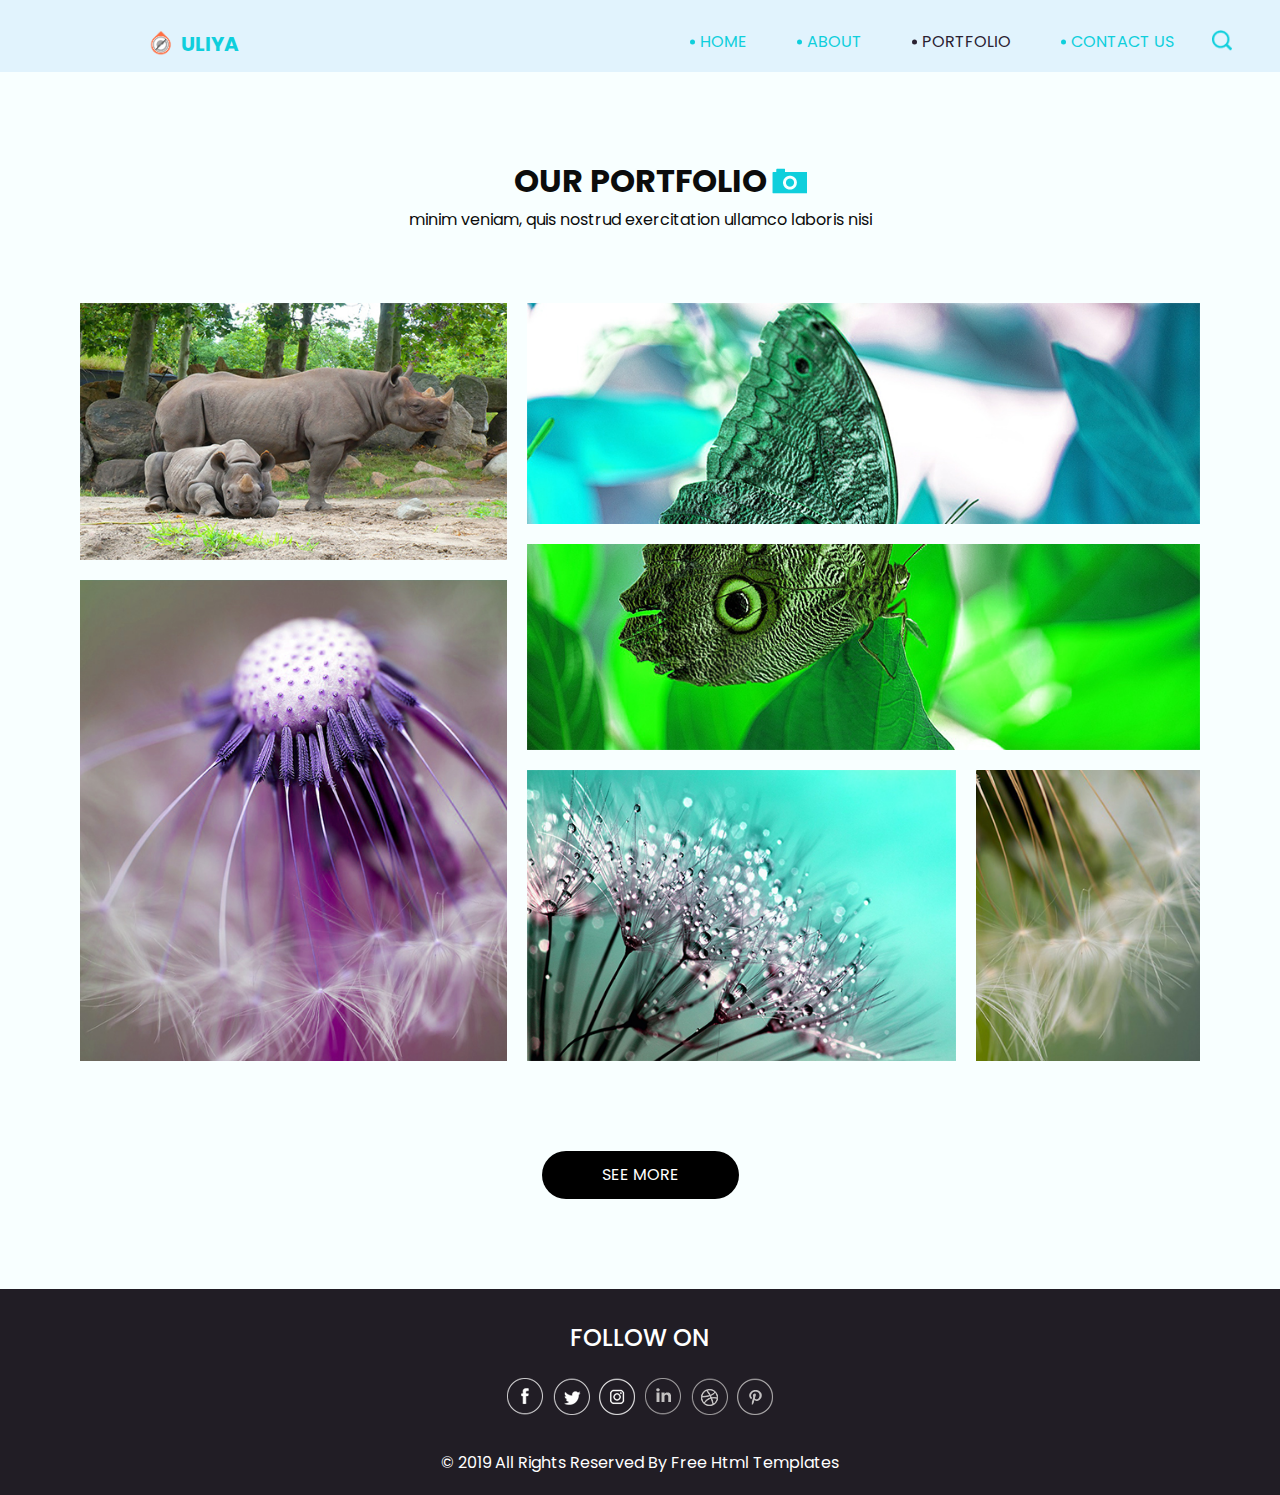
<file: ventures/cadenceDrones/portfolio.html>
<!DOCTYPE html>
<html>

<head>
  <!-- Basic -->
  <meta charset="utf-8" />
  <meta http-equiv="X-UA-Compatible" content="IE=edge" />
  <!-- Mobile Metas -->
  <meta name="viewport" content="width=device-width, initial-scale=1, shrink-to-fit=no" />
  <!-- Site Metas -->
  <meta name="keywords" content="" />
  <meta name="description" content="" />
  <meta name="author" content="" />

  <title>Uliya</title>


  <!-- bootstrap core css -->
  <link rel="stylesheet" type="text/css" href="css/bootstrap.css" />

  <!-- fonts style -->
  <link href="https://fonts.googleapis.com/css?family=Poppins:400,700&display=swap" rel="stylesheet">

  <!-- Custom styles for this template -->
  <link href="css/style.css" rel="stylesheet" />
  <!-- responsive style -->
  <link href="css/responsive.css" rel="stylesheet" />
</head>

<body class="sub_page">

  <div class="hero_area">
    <!-- header section strats -->
    <header class="header_section">
      <div class="container-fluid">
        <div class="row">
          <div class="col-lg-11 offset-lg-1">
            <nav class="navbar navbar-expand-lg custom_nav-container ">
              <a class="navbar-brand" href="index.html">
                <img src="images/logo.png" alt="">
                <span>
                  Uliya
                </span>
              </a>
              </a>
              <button class="navbar-toggler" type="button" data-toggle="collapse" data-target="#navbarSupportedContent"
                aria-controls="navbarSupportedContent" aria-expanded="false" aria-label="Toggle navigation">
                <span class="navbar-toggler-icon"></span>
              </button>

              <div class="collapse navbar-collapse" id="navbarSupportedContent">
                <div class="d-flex ml-auto flex-column flex-lg-row align-items-center">
                  <ul class="navbar-nav  ">
                    <li class="nav-item ">
                      <a class="nav-link" href="index.html">Home <span class="sr-only">(current)</span></a>
                    </li>
                    <li class="nav-item">
                      <a class="nav-link" href="about.html"> About</a>
                    </li>
                    <li class="nav-item active">
                      <a class="nav-link" href="portfolio.html"> Portfolio </a>
                    </li>
                    <li class="nav-item">
                      <a class="nav-link" href="contact.html">Contact Us</a>
                    </li>
                  </ul>
                  <form class="form-inline">
                    <button class="btn  my-2 my-sm-0 nav_search-btn" type="submit"></button>
                  </form>
                </div>

              </div>
            </nav>
          </div>
        </div>
      </div>
    </header>
    <!-- end header section -->

  </div>

  <!-- portfolio section -->

  <section class="portfolio_section layout_padding">
    <div class="container">
      <div class="heading_container">
        <h2>
          Our portfolio
        </h2>
        <p>
          minim veniam, quis nostrud exercitation ullamco laboris nisi
        </p>
      </div>
      <div class="portfolio_container layout_padding2">
        <div class="box-1">
          <div class="img-box b-1">
            <img src="images/p-1.jpg" alt="">
            <div class="btn-box">
              <a href="" class="btn-1">

              </a>
            </div>
          </div>
          <div class="img-box b-2">
            <img src="images/p-2.jpg" alt="">
            <div class="btn-box">
              <a href="" class="btn-1">

              </a>
            </div>
          </div>
        </div>
        <div class="box-2">
          <div class="box-2-top">
            <div class="img-box b-3">
              <img src="images/p-3.jpg" alt="">
              <div class="btn-box">
                <a href="" class="btn-1">

                </a>
              </div>
            </div>
          </div>
          <div class="box-2-top2">
            <div class="img-box b-4">
              <img src="images/p-4.jpg" alt="">
              <div class="btn-box">
                <a href="" class="btn-1">

                </a>
              </div>
            </div>
          </div>
          <div class="box-2-btm">
            <div class="img-box b-5">
              <img src="images/p-5.jpg" alt="">
              <div class="btn-box">
                <a href="" class="btn-1">

                </a>
              </div>
            </div>
            <div class="img-box b-6">
              <img src="images/p-6.jpg" alt="">
              <div class="btn-box">
                <a href="" class="btn-1">

                </a>
              </div>
            </div>
          </div>
        </div>
      </div>
      <div class="see_btn">
        <a href="">
          See More
        </a>
      </div>
    </div>

  </section>

  <!-- end about section -->

  <!-- info section -->
  <section class="info_section ">
    <div class="container">
      <div class="info_container">
        <div class="info_social">
          <div class="d-flex justify-content-center">
            <h4 class="">
              Follow on
            </h4>
          </div>
          <div class="social_box">
            <a href="">
              <img src="images/fb.png" alt="">
            </a>
            <a href="">
              <img src="images/twitter.png" alt="">
            </a>
            <a href="">
              <img src="images/instagram.png" alt="">
            </a>
            <a href="">
              <img src="images/linkedin.png" alt="">
            </a>
            <a href="">
              <img src="images/dribble.png" alt="">
            </a>
            <a href="">
              <img src="images/pinterest.png" alt="">
            </a>
          </div>
        </div>
      </div>
    </div>
  </section>

  <!-- end info_section -->

  <!-- footer section -->
  <section class="container-fluid footer_section">
    <div class="container">
      <p>
        &copy; 2019 All Rights Reserved By
        <a href="https://html.design/">Free Html Templates</a>
      </p>
    </div>
  </section>
  <!-- footer section -->

  <script type="text/javascript" src="js/jquery-3.4.1.min.js"></script>
  <script type="text/javascript" src="js/bootstrap.js"></script>

</body>

</html>
</file>
<file: ventures/cadenceDrones/css/style.css>
body {
  font-family: 'Poppins', sans-serif;
  color: #0c0c0c;
  background-color: #ffffff;
}

.layout_padding {
  padding: 90px 0;
}

.layout_padding2 {
  padding: 45px 0;
}

.layout_padding2-top {
  padding-top: 45px;
}

.layout_padding2-bottom {
  padding-bottom: 45px;
}

.layout_padding-top {
  padding-top: 90px;
}

.layout_padding-bottom {
  padding-bottom: 90px;
}

.heading_container {
  display: -webkit-box;
  display: -ms-flexbox;
  display: flex;
  -webkit-box-orient: vertical;
  -webkit-box-direction: normal;
      -ms-flex-direction: column;
          flex-direction: column;
  -webkit-box-align: center;
      -ms-flex-align: center;
          align-items: center;
  text-align: center;
}

.heading_container h2 {
  position: relative;
  font-weight: bold;
  text-transform: uppercase;
}

.heading_container h2 span {
  position: relative;
  z-index: 2;
}

.heading_container h2::before {
  content: "";
  position: absolute;
  width: 35px;
  height: 26px;
  top: 50%;
  right: -40px;
  -webkit-transform: translateY(-50%);
          transform: translateY(-50%);
  z-index: 1;
  background-image: url(../images/heading-img.png);
  background-repeat: no-repeat;
}

/*header section*/
.hero_area {
  height: 136vh;
  position: relative;
  background-image: url(../images/hero-bg.png);
  background-size: cover;
}

.sub_page .hero_area {
  height: auto;
  background-image: none;
  background-color: #e1f3fd;
}

.sub_page .hero_area::after {
  display: none;
}

.header_section .container-fluid {
  padding-right: 25px;
  padding-left: 25px;
}

.header_section .nav_container {
  margin: 0 auto;
}

.custom_nav-container .navbar-nav .nav-item .nav-link {
  margin: 10px 30px;
  padding: 0;
  color: #0fcfdc;
  text-align: center;
  position: relative;
  text-transform: uppercase;
}

.custom_nav-container .navbar-nav .nav-item .nav-link::before {
  content: "";
  width: 5px;
  height: 5px;
  position: absolute;
  top: 50%;
  left: -10px;
  -webkit-transform: translateY(-50%);
          transform: translateY(-50%);
  background-color: #0fcfdc;
  border-radius: 100%;
}

.custom_nav-container .navbar-nav .nav-item.active .nav-link, .custom_nav-container .navbar-nav .nav-item:hover .nav-link {
  color: #2a2132;
}

.custom_nav-container .navbar-nav .nav-item.active .nav-link::before, .custom_nav-container .navbar-nav .nav-item:hover .nav-link::before {
  background-color: #2a2132;
}

a,
a:hover,
a:focus {
  text-decoration: none;
}

a:hover,
a:focus {
  color: initial;
}

.btn,
.btn:focus {
  outline: none !important;
  -webkit-box-shadow: none;
          box-shadow: none;
}

.custom_nav-container .nav_search-btn {
  background-image: url(../images/search-icon.png);
  background-size: 20px;
  background-repeat: no-repeat;
  background-position: center 5px;
  width: 35px;
  height: 35px;
  padding: 0;
  border: none;
}

.navbar-brand {
  display: -webkit-box;
  display: -ms-flexbox;
  display: flex;
  -webkit-box-align: center;
      -ms-flex-align: center;
          align-items: center;
}

.navbar-brand img {
  width: 30px;
  margin-right: 5px;
}

.navbar-brand span {
  font-size: 20px;
  font-weight: 700;
  color: #0fcfdc;
  text-transform: uppercase;
}

.custom_nav-container {
  z-index: 99999;
  padding-top: 20px;
  -webkit-box-align: end;
      -ms-flex-align: end;
          align-items: flex-end;
}

.navbar-expand-lg .navbar-collapse {
  -webkit-box-align: end;
      -ms-flex-align: end;
          align-items: flex-end;
}

.custom_nav-container .navbar-toggler {
  outline: none;
}

.custom_nav-container .navbar-toggler .navbar-toggler-icon {
  background-image: url(../images/menu.png);
  background-size: 45px;
}

/*end header section*/
/* slider section */
.slider_section {
  display: -webkit-box;
  display: -ms-flexbox;
  display: flex;
  -webkit-box-align: center;
      -ms-flex-align: center;
          align-items: center;
  position: relative;
  z-index: 2;
  color: #3b3a3a;
}

.slider_section .row {
  -webkit-box-align: center;
      -ms-flex-align: center;
          align-items: center;
}

.slider_section div#carouselExampleControls {
  width: 100%;
}

.slider_section .detail_box {
  padding-right: 10%;
}

.slider_section .detail_box h1 {
  font-weight: bold;
  margin-bottom: 30px;
  text-transform: uppercase;
}

.slider_section .detail_box .btn-box {
  margin-top: 35px;
}

.slider_section .detail_box .btn-box a {
  width: 125px;
  text-align: center;
}

.slider_section .detail_box .btn-box .btn-1 {
  display: inline-block;
  padding: 7px 0px;
  background-color: #0fcfdc;
  color: #ffffff;
  border-radius: 30px;
  margin-right: 5px;
}

.slider_section .detail_box .btn-box .btn-1:hover {
  background-color: #0db9c4;
}

.slider_section .detail_box .btn-box .btn-2 {
  display: inline-block;
  padding: 7px 0px;
  background-color: #000000;
  color: #ffffff;
  border-radius: 30px;
}

.slider_section .detail_box .btn-box .btn-2:hover {
  background-color: #333333;
}

.slider_section .img-box img {
  width: 100%;
}

.slider_section .carousel_btn-container {
  width: 60px;
  position: absolute;
  bottom: 175px;
  display: -webkit-box;
  display: -ms-flexbox;
  display: flex;
  -webkit-box-pack: justify;
      -ms-flex-pack: justify;
          justify-content: space-between;
  left: 10%;
  z-index: 999;
}

.slider_section .carousel_btn-container .carousel-control-prev,
.slider_section .carousel_btn-container .carousel-control-next {
  position: relative;
  width: 35px;
  height: 35px;
  border: none;
  border-radius: 100%;
  opacity: 1;
  background-repeat: no-repeat;
  background-size: 20px;
  background-position: center;
}

.slider_section .carousel_btn-container .carousel-control-prev {
  background-image: url(../images/prev.png);
}

.slider_section .carousel_btn-container .carousel-control-prev:hover {
  background-image: url(../images/prev-blue.png);
}

.slider_section .carousel_btn-container .carousel-control-next {
  background-image: url(../images/next.png);
}

.slider_section .carousel_btn-container .carousel-control-next:hover {
  background-image: url(../images/next-blue.png);
}

.about_section .box {
  display: -webkit-box;
  display: -ms-flexbox;
  display: flex;
  -webkit-box-orient: vertical;
  -webkit-box-direction: normal;
      -ms-flex-direction: column;
          flex-direction: column;
  -webkit-box-align: center;
      -ms-flex-align: center;
          align-items: center;
}

.about_section .box img {
  width: 100%;
}

.about_section .box .img-box {
  position: relative;
  width: 250px;
  margin: 50px 0;
}

.about_section .box .img-box .about_img-bg {
  position: absolute;
  top: 50%;
  left: 50%;
  width: 200%;
  -webkit-transform: translate(-50%, -50%) rotate(0deg) scale(1);
          transform: translate(-50%, -50%) rotate(0deg) scale(1);
  -webkit-animation: rotateAnimation 3s infinite;
          animation: rotateAnimation 3s infinite;
}

@-webkit-keyframes rotateAnimation {
  0% {
    -webkit-transform: translate(-50%, -50%) rotate(0deg) scale(1);
            transform: translate(-50%, -50%) rotate(0deg) scale(1);
  }
  49% {
    -webkit-transform: translate(-50%, -50%) rotate(180deg) scale(1.1);
            transform: translate(-50%, -50%) rotate(180deg) scale(1.1);
  }
  100% {
    -webkit-transform: translate(-50%, -50%) rotate(360deg) scale(1);
            transform: translate(-50%, -50%) rotate(360deg) scale(1);
  }
}

@keyframes rotateAnimation {
  0% {
    -webkit-transform: translate(-50%, -50%) rotate(0deg) scale(1);
            transform: translate(-50%, -50%) rotate(0deg) scale(1);
  }
  49% {
    -webkit-transform: translate(-50%, -50%) rotate(180deg) scale(1.1);
            transform: translate(-50%, -50%) rotate(180deg) scale(1.1);
  }
  100% {
    -webkit-transform: translate(-50%, -50%) rotate(360deg) scale(1);
            transform: translate(-50%, -50%) rotate(360deg) scale(1);
  }
}

.about_section .box .detail-box {
  margin-top: 35px;
  text-align: center;
}

.about_section .box .detail-box a {
  display: inline-block;
  padding: 12px 60px;
  background-color: #000000;
  color: #ffffff;
  border-radius: 40px;
  text-transform: uppercase;
  margin-top: 35px;
}

.about_section .box .detail-box a:hover {
  background-color: #333333;
}

.portfolio_section {
  background-color: #f8ffff;
}

.portfolio_section .portfolio_container {
  display: -webkit-box;
  display: -ms-flexbox;
  display: flex;
}

.portfolio_section .portfolio_container .img-box {
  margin: 10px;
  position: relative;
  display: -webkit-box;
  display: -ms-flexbox;
  display: flex;
  -webkit-box-flex: 1;
      -ms-flex-positive: 1;
          flex-grow: 1;
}

.portfolio_section .portfolio_container .img-box img {
  width: 100%;
  height: 100%;
}

.portfolio_section .portfolio_container .img-box .btn-box {
  position: absolute;
  top: 50%;
  left: 50%;
  -webkit-transform: translate(-50%, -50%);
          transform: translate(-50%, -50%);
  display: -webkit-box;
  display: -ms-flexbox;
  display: flex;
}

.portfolio_section .portfolio_container .img-box .btn-box a {
  display: none;
  width: 50px;
  height: 50px;
  border-radius: 100%;
  background-size: cover;
  background-position: center;
  background-repeat: no-repeat;
  margin: 0 5px;
}

.portfolio_section .portfolio_container .img-box .btn-box .btn-1 {
  background-image: url(../images/link.png);
}

.portfolio_section .portfolio_container .img-box::before {
  content: "";
  display: none;
  position: absolute;
  width: 100%;
  height: 100%;
  top: 0;
  left: 0;
  background-color: rgba(15, 207, 220, 0.8);
  z-index: 0;
}

.portfolio_section .portfolio_container .img-box:hover a {
  display: block;
}

.portfolio_section .portfolio_container .img-box:hover::before {
  display: block;
}

.portfolio_section .portfolio_container .box-1,
.portfolio_section .portfolio_container .box-2 {
  display: -webkit-box;
  display: -ms-flexbox;
  display: flex;
  -webkit-box-orient: vertical;
  -webkit-box-direction: normal;
      -ms-flex-direction: column;
          flex-direction: column;
  -webkit-box-pack: stretch;
      -ms-flex-pack: stretch;
          justify-content: stretch;
  -webkit-box-align: stretch;
      -ms-flex-align: stretch;
          align-items: stretch;
}

.portfolio_section .portfolio_container .box-2-btm {
  display: -webkit-box;
  display: -ms-flexbox;
  display: flex;
  -webkit-box-pack: stretch;
      -ms-flex-pack: stretch;
          justify-content: stretch;
  -webkit-box-align: stretch;
      -ms-flex-align: stretch;
          align-items: stretch;
}

.portfolio_section .portfolio_container .box-2-btm .box-2-left {
  display: -webkit-box;
  display: -ms-flexbox;
  display: flex;
}

.portfolio_section .see_btn {
  display: -webkit-box;
  display: -ms-flexbox;
  display: flex;
  -webkit-box-pack: center;
      -ms-flex-pack: center;
          justify-content: center;
}

.portfolio_section .see_btn a {
  display: inline-block;
  padding: 12px 60px;
  background-color: #000000;
  color: #ffffff;
  border-radius: 40px;
  text-transform: uppercase;
  margin-top: 35px;
}

.portfolio_section .see_btn a:hover {
  background-color: #333333;
}

.achieve_section .achieve_container {
  display: -webkit-box;
  display: -ms-flexbox;
  display: flex;
  -webkit-box-pack: center;
      -ms-flex-pack: center;
          justify-content: center;
}

.achieve_section .achieve_container .box {
  width: 275px;
  height: 250px;
  display: -webkit-box;
  display: -ms-flexbox;
  display: flex;
  -webkit-box-orient: vertical;
  -webkit-box-direction: normal;
      -ms-flex-direction: column;
          flex-direction: column;
  -webkit-box-align: center;
      -ms-flex-align: center;
          align-items: center;
  -webkit-box-pack: center;
      -ms-flex-pack: center;
          justify-content: center;
  text-align: center;
  margin: 45px 20px 0 20px;
  padding: 45px 35px 15px 35px;
  border: 1px solid #0fcfdc;
}

.achieve_section .achieve_container .box .img-box {
  width: 120px;
}

.achieve_section .achieve_container .box .img-box img {
  width: 100%;
}

.achieve_section .achieve_container .detail-box {
  margin-top: 25px;
  text-transform: uppercase;
}

.achieve_section .achieve_container .detail-box h2 {
  font-weight: bold;
}

.achieve_section .achieve_container .detail-box h6 {
  font-weight: bold;
  font-size: 18px;
}

.client_section .row {
  -webkit-box-align: center;
      -ms-flex-align: center;
          align-items: center;
}

.client_section .col-md-3 {
  display: -webkit-box;
  display: -ms-flexbox;
  display: flex;
  -webkit-box-pack: end;
      -ms-flex-pack: end;
          justify-content: flex-end;
}

.client_section .btn_container {
  display: -webkit-box;
  display: -ms-flexbox;
  display: flex;
  -webkit-box-pack: center;
      -ms-flex-pack: center;
          justify-content: center;
  -webkit-box-align: center;
      -ms-flex-align: center;
          align-items: center;
}

.client_section .btn_container .carousel-control-prev,
.client_section .btn_container .carousel-control-next {
  position: relative;
  width: 50px;
  height: 50px;
  border: none;
  border-radius: 100%;
  opacity: 1;
  background-repeat: no-repeat;
  background-size: 15px;
  background-position: center;
  background-color: #0fcfdc;
  margin: 0 5px;
}

.client_section .btn_container .carousel-control-prev:hover,
.client_section .btn_container .carousel-control-next:hover {
  background-color: #000000;
}

.client_section .btn_container .carousel-control-prev {
  background-image: url(../images/prev-white.png);
}

.client_section .btn_container .carousel-control-next {
  background-image: url(../images/next-white.png);
}

.client_section .detail-box {
  padding: 20px;
  border: 1px solid #0fcfdc;
  margin: 0 25px;
}

.client_section .detail-box h4 {
  text-transform: uppercase;
}

/* contact section */
.contact_section {
  background-image: url(../images/contact-bg.png);
  background-repeat: no-repeat;
  background-position: left bottom;
  padding-bottom: 250px;
  position: relative;
}

.contact_section .bg-img1 {
  width: 100px;
  position: absolute;
  top: 45px;
  right: 100px;
}

.contact_section .bg-img1 img {
  width: 100%;
}

.contact_section .bg-img2 {
  width: 50px;
  position: absolute;
  top: 75px;
  left: 0px;
}

.contact_section .bg-img2 img {
  width: 100%;
}

.contact_section .contact_form-container {
  margin-top: 45px;
}

.contact_section .contact_form-container input {
  border: none;
  outline: none;
  border-bottom: 1px solid #000000;
  color: #000000;
  width: 100%;
  margin: 15px 0;
  background-color: transparent;
}

.contact_section .contact_form-container input::-webkit-input-placeholder {
  color: #000000;
}

.contact_section .contact_form-container input:-ms-input-placeholder {
  color: #000000;
}

.contact_section .contact_form-container input::-ms-input-placeholder {
  color: #000000;
}

.contact_section .contact_form-container input::placeholder {
  color: #000000;
}

.contact_section .contact_form-container input.message_input {
  margin-top: 55px;
}

.contact_section .contact_form-container button {
  display: inline-block;
  padding: 12px 50px;
  background-color: #0fcfdc;
  color: #ffffff;
  border-radius: 0;
  margin-top: 35px;
  border: none;
}

.contact_section .contact_form-container button:hover {
  background-color: #0db9c4;
}

/* end contact section */
.info_section {
  background-color: #211d25;
  color: #ffffff;
  font-family: 'Poppins', sans-serif;
}

.info_section .info_container {
  width: 75%;
  margin: 0 auto;
}

.info_section .info_social {
  padding-top: 35px;
  display: -webkit-box;
  display: -ms-flexbox;
  display: flex;
  -webkit-box-orient: vertical;
  -webkit-box-direction: normal;
      -ms-flex-direction: column;
          flex-direction: column;
  -webkit-box-align: center;
      -ms-flex-align: center;
          align-items: center;
}

.info_section .info_social h4 {
  text-transform: uppercase;
}

.info_section .info_social .social_box {
  display: -webkit-box;
  display: -ms-flexbox;
  display: flex;
  margin: 15px auto;
  -webkit-box-align: center;
      -ms-flex-align: center;
          align-items: center;
}

.info_section .info_social .social_box img {
  min-width: 10px;
  margin: 0 3px;
}

/* footer section*/
.footer_section {
  background-color: #211d25;
  display: -webkit-box;
  display: -ms-flexbox;
  display: flex;
  -webkit-box-pack: center;
      -ms-flex-pack: center;
          justify-content: center;
  position: relative;
  font-family: 'Poppins', sans-serif;
}

.footer_section p {
  color: #ffffff;
  margin: 0 auto;
  text-align: center;
  padding: 20px 0;
  width: 55%;
}

.footer_section a {
  color: #ffffff;
}
/*# sourceMappingURL=style.css.map */
</file>
<file: ventures/cadenceDrones/css/responsive.css>
@media (max-width: 1120px) {
  .slider_section .carousel_btn-container {
    bottom: 0;
  }
}

@media (max-width: 992px) {
  .navbar-nav {
    align-items: center;
  }

  .custom_nav-container .navbar-nav .nav-item .nav-link {
    margin: 15px 30px;
  }

  .achieve_section .achieve_container {
    flex-wrap: wrap;
  }

  .info_section .info_container {
    width: 100%;
  }

  .footer_section p {
    width: 100%;
  }
}

@media (max-width: 768px) {
  .hero_area {
    height: auto;
  }

  .slider_section {
    padding-top: 50px;
  }

  .slider_section .detail_box {
    text-align: center;
    margin-bottom: 35px;
  }

  .slider_section .detail_box {
    padding: 0;
  }

  .about_section .box .img-box {
    width: 40%;
  }

  .portfolio_section .portfolio_container {
    flex-direction: column;
  }

  .contact_section .bg-img1 {
    width: 75px;
    position: absolute;
    top: 0;
    right: 0px;
  }

  .client_section .col-md-3 {
    justify-content: center;
  }

  .client_section .detail-box {
    margin-bottom: 35px;
  }

  .client_section .row {
    flex-wrap: wrap-reverse;
  }
}

@media (max-width: 576px) {
  .heading_container h2::before {
    top: -15px;
    right: 50%;
    -webkit-transform: translate(50%, -50%);
    transform: translate(50%, -50%);
  }

  .client_section .detail-box {
    margin-left: 0;
    margin-right: 0;

  }
}

@media (max-width: 480px) {}

@media (max-width: 420px) {
  .slider_section .detail_box h1 {
    font-size: 2rem;
  }

  .portfolio_section .portfolio_container .box-2-btm {
    flex-direction: column;
  }
}

@media (max-width: 360px) {}

@media (min-width: 1200px) {
  .container {
    max-width: 1170px;
  }
}
</file>
<file: ventures/ecoDrones/css/main.css>
/*   Color Palette   */
:root {
    --outrageous-orange: #ff6d41ff;
    --cultured: #eff1f3ff;
    --raisin-black: #211a1dff;
    --wintergreen-dream: #6b9080ff;
    --steel-teal: #62929eff;
}

* {
    margin: 0;
}

h1,h2,h3,h4,h5,h6 {
    font-family: 'Chakra Petch', sans-serif;
}


p, a, button, label {
    font-family: 'Chakra Petch', sans-serif;
}

input[type='radio'] { 
    transform: scale(2); 
}
</file>
<file: ventures/ecoDrones/css/custom.css>
main {
    height: 98vh;
}

section {
    height: 80vh;
}

.hidden {
    display: none;
}

.divider {
    height: 30px;
    background-color: var(--outrageous-orange);
    z-index: 2;
}

/* navbar */

#navbar {
    position: absolute;
    width: 100%;
    background-color: rgba(33,26,29,.8);
    border-bottom: 3px solid var(--outrageous-orange);
    top: 0px;
    z-index: 999;
}

#navbar ul li {
    display: inline-block;
    vertical-align: middle;
}

#navbar ul img{
    height: 70px;
    margin: 10px;
}

#navbar ul li a {
    display: block;
    color: var(--outrageous-orange);
    font-size: 1.5em;
    border-radius: 25px;
    text-decoration: none;
    padding: 10px 20px;
    margin: 0 20px;
    transition: .3s ease;
}

#navbar ul li a:hover {
    background-color: var(--outrageous-orange);
    color: var(--cultured);
}

/*   main   */

.video-container {
    width: 100%;
}

.video-container img {
  width: 100%;
  height: 100%;
  position: absolute;
  object-fit: cover;
  z-index: 0;
}

.video-container .caption {
    z-index: 1;
    position: relative;
    top: 250px;
    text-align: center;
    background-color: rgba(33,26,29,.9);
    border: 4px solid var(--outrageous-orange);
    padding: 10px;
    width:50%;
    margin:auto;
    border-radius: 20px;
}

.video-container button {
    display: block;
    z-index: 1;
    text-align: center;
    background-color: rgba(33,26,29,.9);
    border: 4px solid var(--outrageous-orange);
    padding: 10px;
    width: 35%;
    margin: auto;
    border-radius: 20px;
    color: var(--outrageous-orange);


}

.video-container .caption h1 {
    font-size: 5vw;
    padding: 15px;
    margin: auto;
    color: var(--outrageous-orange);
}

.video-container .caption h3 {
    font-size: 2vw;
    color: var(--cultured);
    padding: 15px;
    margin: auto;
}

/* Transition Image */

#transitionContainer {
    width: 100%;
    overflow: hidden;
    background-color: var(--raisin-black);
}

#transitionContainer .textContainer {
    width: 60%;
    margin: 200px auto;
    font-size: 2vw;
    text-align: center;
    border-radius: 15px;
    border: 4px solid var(--outrageous-orange);
    padding: 10px;
}

#transitionContainer .textContainer p {
    color: var(--cultured);
}

#transitionContainer .textContainer h1 {
    color: var(--outrageous-orange);
}


/* About us */

#about {
    display: flex;
    justify-content: center;
    background-color: var(--cultured);
}

#about .left {
    padding: 20px 10px;
    vertical-align: middle;
    display: inline-block;
    min-width: 48%;
    height: 100%;
}

#about .left img {
    animation-name: slidein;
    animation-duration: .3s;
    width: 80%;
    min-width: 300px;
    margin-top: 10%;
}

#about .right { 
    padding: 100px 10px;
    vertical-align: middle;
    display: inline-block;
    min-width: 48%;
    height: 100%;
}

#about .right .rightContent {
    margin-top: 10%;
    width: 80%;
    margin-left: 0;
}


#about .right .rightContent button {
    font-size: 1.4vw;
    padding: 10px;
    border-radius: 8px;
}

#about .right .rightContent h1 {
    font-size: 4vw;
    color: var(--outrageous-orange);
    margin-bottom: 20px;

}

#about .right .rightContent p {
    font-size: 1.4vw;
    color: var(--raisin-black);
    margin-bottom: 20px;
}


/* Services */
#services {
    background-color: var(--raisin-black);
    height: auto;
    padding: 50px 0 120px 0;
}

#services h1 {
    font-size: 4vw;
    color: var(--cultured);
    width: 50%;
    margin: 30px auto;
    text-align: center;
}

#services .servicesContainer{
    width: 80%;
    margin: auto;
    display: flex;
    flex-wrap: wrap;
    justify-content: center;


}

#services .servicesContainer .service{
    padding: 25px;
    height: 300px;
    width: 300px;
    margin: 30px;
    border-radius: 15px;
    transition: .3s ease;

}

#services .servicesContainer .service h3{
    width: 80%;
    margin: 20px auto;
    text-align: center;
    padding: 10px;
    border-radius: 6px;
    background-color: var(--raisin-black);
    color: var(--cultured);
    font-size: 2.2vw;

}

#services .servicesContainer .service:hover {
    margin: 10px 40px 10px 20px;
    box-shadow: 10px 5px 15px 5px var(--outrageous-orange);
    cursor: pointer;
}


#servAgriculture {
    background-image: url("../img/agriculture.jpg");
    background-size: 600px;
    background-repeat: no-repeat;
}

#servResidentialRealEstate {
    background-image: url("../img/realEstate.jpg");
    background-size: 600px;
    background-repeat: no-repeat;


}


#servCommercialRealEstate {
    background-image: url("../img/commercialRealEstate.jpg");
    background-size: 600px;
    background-repeat: no-repeat;


}

#servInspection {
    background-image: url("../img/Inspection.jpg");
    background-size: 600px;
    background-repeat: no-repeat;


}

#servCustom {
    background-image: url("../img/misc.jpg");
    background-size: 600px;
    background-repeat: no-repeat;
    background-position: 50%;
}





/* Contact */

#contact {
     background-color: var(--outrageous-orange);
     display: flex;
     justify-content: center;
     height: auto;
}

#contact .left {
    height: 100%;
    width: 40%;
    padding: 50px 0;
}

#contact .left h1 {
    color: var(--cultured);
    font-size: 3.4vw;
    position: relative;
    top: 150px;
}

#contact .left h3 {
    color: var(--cultured);
    font-size: 2vw;
    position: relative;
    top: 180px;
}

#contact .right {
    height: 100%;
    width: 40%;
    padding: 50px 0;
}


#contact .right form input{
    display: block;
    width: 80%;
    height: 40px;
    margin: 10px 0 30px 0;
    font-size: 2vw;
}

#contact .right form .services input{
    display: inline;
    margin: 10px;
    width: auto;
    height: auto;
}


#contact .right form .services input:hover{
    cursor: pointer;
}

#contact .right form label {
    color: var(--cultured);
    font-size: 1.5vw;
}

#contact .right form button {
    margin-top: 30px;
    font-size: 2vw;
    border-radius: 8px;
    background-color: var(--cultured);
    color: var(--raisin-black);
    padding: 10px 50px;
}

#contact .right form button:hover{
    cursor: pointer;
}


/* footer */

footer {
    background-color: var(--cultured);
}
</file>
